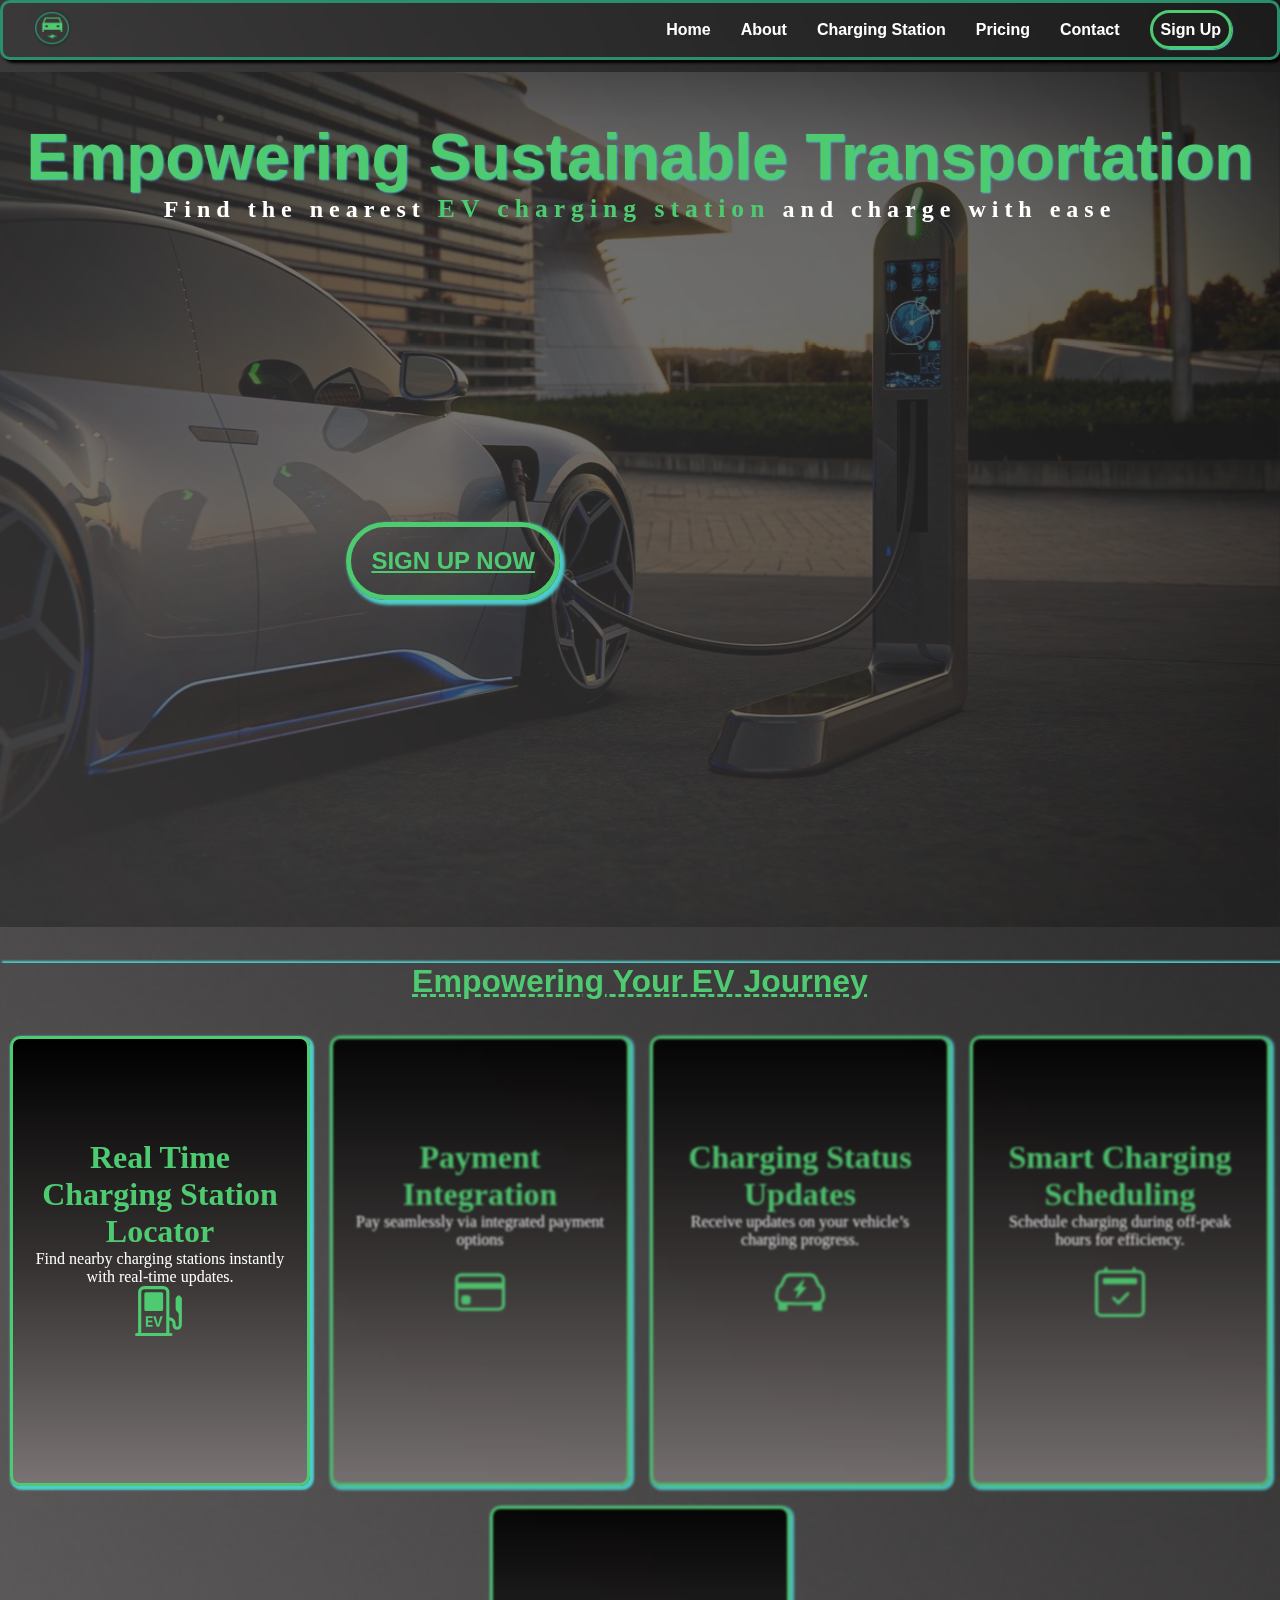
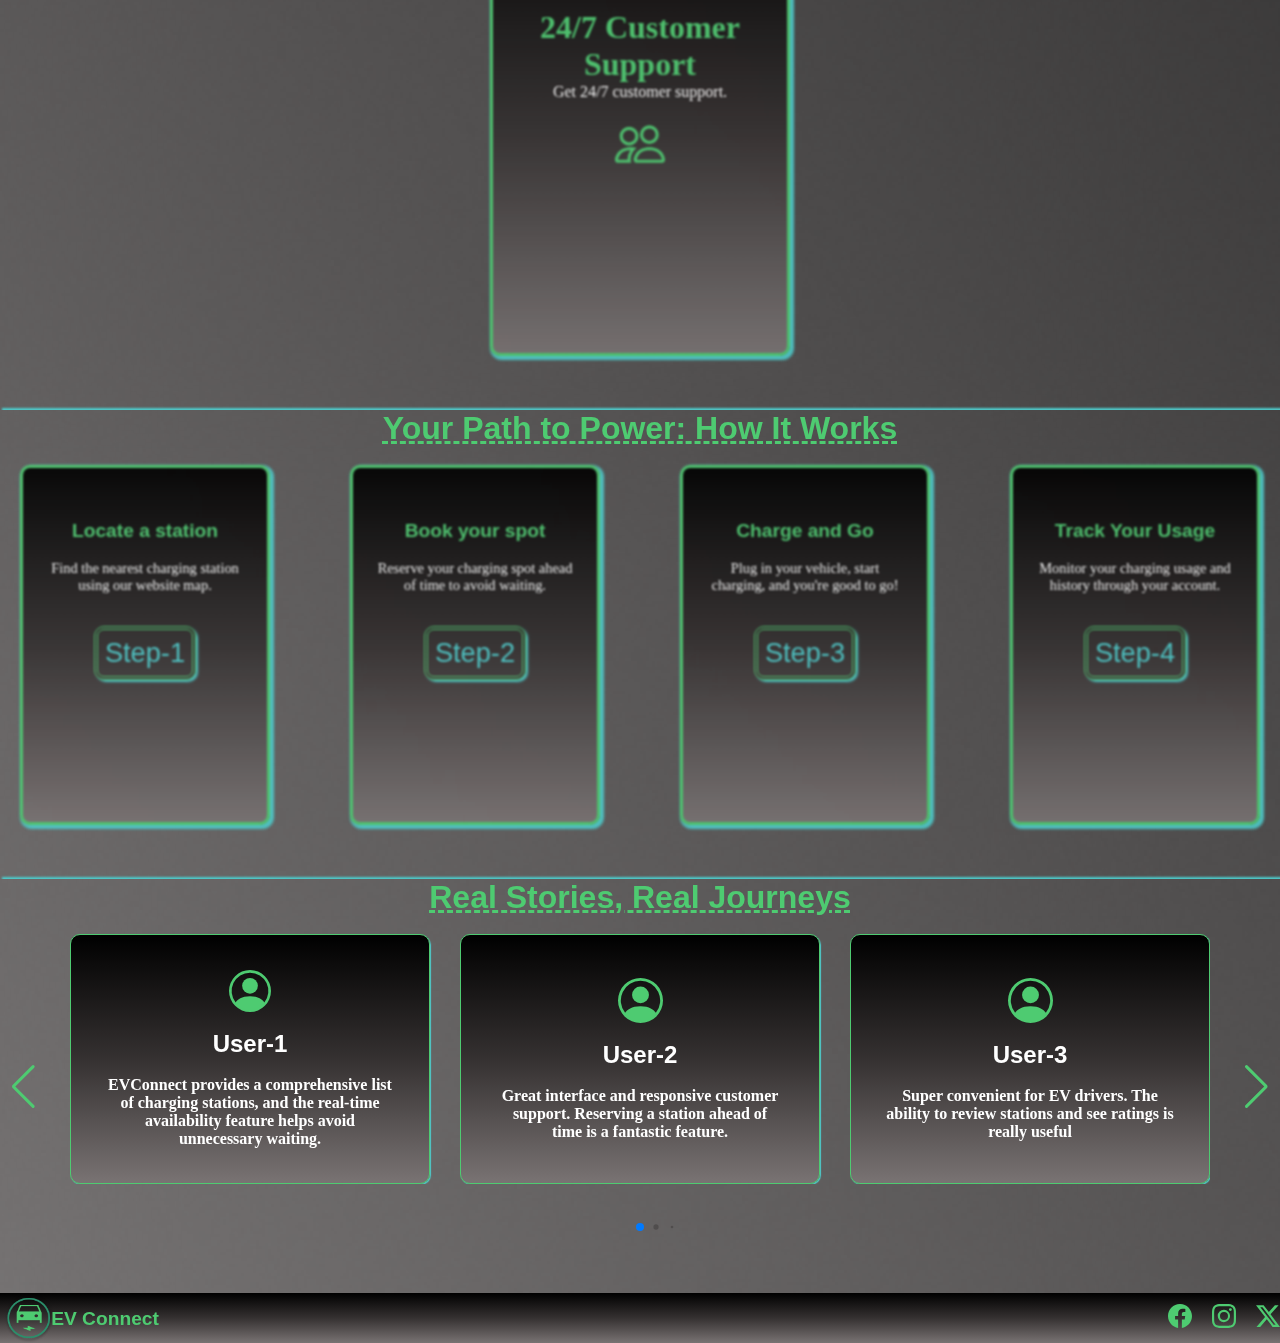
<file: index.html>
<!DOCTYPE html>
<html lang="en">
<head>
    <meta charset="UTF-8">
    <meta name="viewport" content="width=device-width, initial-scale=1.0">
    <title>EV Connect</title>

    <!-- Swiper CSS -->
    <link rel="stylesheet" href="https://cdn.jsdelivr.net/npm/swiper@11/swiper-bundle.min.css" />
    <link rel="stylesheet" href="./style.css">
</head>
<body>
    <section class="nav">
        <header>
            <a href="./index.html" class="logo"><img src="./images/ev-logo.png" alt="EV Connect logo" height="40" width="40"></a>

            <div class="hamburger-on"></div>
            <ul class="nav-links">
                <li><a href="./index.html">Home</a></li>
                <li><a href="./html/about.html">About</a></li>
                <li><a href="./html/charging.html">Charging Station</a></li>
                <li><a href="./html/pricing.html">Pricing</a></li>
                <li><a href="./html/contact.html">Contact</a></li>
                <li><a href="./html/signup.html" class="button">Sign Up</a></li>
            </ul>
        </header>
    </section>

    <section class="main">
       <div class="hero">
        <div class="content">
            <h1>Empowering Sustainable Transportation</h1>
            <p>Find the nearest <span>EV charging station</span> and charge with ease</p>
        </div>
        <div class="sign-up">
            <button><a href="./html/signup.html">SIGN UP NOW</a></button>
        </div>
       </div>
    </section>
    <br><br>

    <section class="feature reveal">
        <h1 class="title">Empowering Your EV Journey</h1><br><br>
        <div class="card-container">
            <div class="card card-1">
                <h1>Real Time Charging Station Locator</h1>
                <p>Find nearby charging stations instantly with real-time updates.</p>
                <svg xmlns="http://www.w3.org/2000/svg" width="50" height="50" fill="currentColor" class="bi bi-ev-station" viewBox="0 0 16 16">
                    <path d="M3.5 2a.5.5 0 0 0-.5.5v5a.5.5 0 0 0 .5.5h5a.5.5 0 0 0 .5-.5v-5a.5.5 0 0 0-.5-.5zm2.131 10.46H4.14v-.893h1.403v-.505H4.14v-.855h1.49v-.54H3.485V13h2.146zm1.316.54h.794l1.106-3.333h-.733l-.74 2.615h-.031l-.747-2.615h-.764z"/>
                    <path d="M3 0a2 2 0 0 0-2 2v13H.5a.5.5 0 0 0 0 1h11a.5.5 0 0 0 0-1H11v-4a1 1 0 0 1 1 1v.5a1.5 1.5 0 0 0 3 0V4a.5.5 0 0 0-.146-.354l-.5-.5a.5.5 0 0 0-.707 0l-.5.5A.5.5 0 0 0 13 4v3c0 .71.38 1.096.636 1.357l.007.008c.253.258.357.377.357.635v3.5a.5.5 0 1 1-1 0V12a2 2 0 0 0-2-2V2a2 2 0 0 0-2-2zm7 2v13H2V2a1 1 0 0 1 1-1h6a1 1 0 0 1 1 1"/>
                  </svg>
            </div>
            <div class="card card-2">
                <h1>Payment Integration</h1>
                <p>Pay seamlessly via integrated payment options</p><br>
                <svg xmlns="http://www.w3.org/2000/svg" width="50" height="50" fill="currentColor" class="bi bi-credit-card" viewBox="0 0 16 16">
                    <path d="M0 4a2 2 0 0 1 2-2h12a2 2 0 0 1 2 2v8a2 2 0 0 1-2 2H2a2 2 0 0 1-2-2zm2-1a1 1 0 0 0-1 1v1h14V4a1 1 0 0 0-1-1zm13 4H1v5a1 1 0 0 0 1 1h12a1 1 0 0 0 1-1z"/>
                    <path d="M2 10a1 1 0 0 1 1-1h1a1 1 0 0 1 1 1v1a1 1 0 0 1-1 1H3a1 1 0 0 1-1-1z"/>
                  </svg>
            </div>
            <div class="card card-3">
                <h1>Charging Status Updates</h1>
                <p>Receive updates on your vehicle’s charging progress.</p><br>
                <svg xmlns="http://www.w3.org/2000/svg" width="50" height="50" fill="currentColor" class="bi bi-ev-front" viewBox="0 0 16 16">
                    <path d="M9.354 4.243a.19.19 0 0 0-.085-.218.186.186 0 0 0-.23.034L6.051 7.246a.188.188 0 0 0 .136.316h1.241l-.673 2.195a.19.19 0 0 0 .085.218c.075.043.17.03.23-.034l2.88-3.187a.188.188 0 0 0-.137-.316H8.572z"/>
                    <path d="M4.819 2A2.5 2.5 0 0 0 2.52 3.515l-.792 1.848a.8.8 0 0 1-.38.404c-.5.25-.855.715-.965 1.262L.05 8.708a2.5 2.5 0 0 0-.049.49v.413c0 .814.39 1.543 1 1.997V13.5a.5.5 0 0 0 .5.5h2a.5.5 0 0 0 .5-.5v-1.338c1.292.048 2.745.088 4 .088s2.708-.04 4-.088V13.5a.5.5 0 0 0 .5.5h2a.5.5 0 0 0 .5-.5v-1.892c.61-.454 1-1.183 1-1.997v-.413q0-.248-.049-.49l-.335-1.68a1.8 1.8 0 0 0-.964-1.261.8.8 0 0 1-.381-.404l-.792-1.848A2.5 2.5 0 0 0 11.181 2H4.82ZM3.44 3.91A1.5 1.5 0 0 1 4.82 3h6.362a1.5 1.5 0 0 1 1.379.91l.792 1.847a1.8 1.8 0 0 0 .853.904c.222.112.381.32.43.564l.336 1.679q.03.146.029.294v.413a1.48 1.48 0 0 1-1.408 1.484c-1.555.07-3.786.155-5.592.155s-4.037-.084-5.592-.155A1.48 1.48 0 0 1 1 9.611v-.413q0-.148.03-.294l.335-1.68a.8.8 0 0 1 .43-.563c.383-.19.685-.511.853-.904z"/>
                  </svg>
            </div>
            <div class="card card-4">
                <h1>Smart Charging Scheduling</h1>
                <p>Schedule charging during off-peak hours for efficiency.</p><br>
                <svg xmlns="http://www.w3.org/2000/svg" width="50" height="50" fill="currentColor" class="bi bi-calendar2-check" viewBox="0 0 16 16">
                    <path d="M10.854 8.146a.5.5 0 0 1 0 .708l-3 3a.5.5 0 0 1-.708 0l-1.5-1.5a.5.5 0 0 1 .708-.708L7.5 10.793l2.646-2.647a.5.5 0 0 1 .708 0"/>
                    <path d="M3.5 0a.5.5 0 0 1 .5.5V1h8V.5a.5.5 0 0 1 1 0V1h1a2 2 0 0 1 2 2v11a2 2 0 0 1-2 2H2a2 2 0 0 1-2-2V3a2 2 0 0 1 2-2h1V.5a.5.5 0 0 1 .5-.5M2 2a1 1 0 0 0-1 1v11a1 1 0 0 0 1 1h12a1 1 0 0 0 1-1V3a1 1 0 0 0-1-1z"/>
                    <path d="M2.5 4a.5.5 0 0 1 .5-.5h10a.5.5 0 0 1 .5.5v1a.5.5 0 0 1-.5.5H3a.5.5 0 0 1-.5-.5z"/>
                  </svg>
            </div>
            
            <div class="card card-5">
                <h1>24/7 Customer Support</h1>
                <p>Get 24/7 customer support.</p><br>
                <svg xmlns="http://www.w3.org/2000/svg" width="50" height="50" fill="currentColor" class="bi bi-people" viewBox="0 0 16 16">
                    <path d="M15 14s1 0 1-1-1-4-5-4-5 3-5 4 1 1 1 1zm-7.978-1L7 12.996c.001-.264.167-1.03.76-1.72C8.312 10.629 9.282 10 11 10c1.717 0 2.687.63 3.24 1.276.593.69.758 1.457.76 1.72l-.008.002-.014.002zM11 7a2 2 0 1 0 0-4 2 2 0 0 0 0 4m3-2a3 3 0 1 1-6 0 3 3 0 0 1 6 0M6.936 9.28a6 6 0 0 0-1.23-.247A7 7 0 0 0 5 9c-4 0-5 3-5 4q0 1 1 1h4.216A2.24 2.24 0 0 1 5 13c0-1.01.377-2.042 1.09-2.904.243-.294.526-.569.846-.816M4.92 10A5.5 5.5 0 0 0 4 13H1c0-.26.164-1.03.76-1.724.545-.636 1.492-1.256 3.16-1.275ZM1.5 5.5a3 3 0 1 1 6 0 3 3 0 0 1-6 0m3-2a2 2 0 1 0 0 4 2 2 0 0 0 0-4"/>
                  </svg>
            </div>
        </div>
    </section>
    <br><br><br>

    <section class="work reveal">
        <h1 class="title">Your Path to Power: How It Works</h1><br>
        <div class="steps">
            <div class="step card">
                <h2>Locate a station</h2><br>
                <p>Find the nearest charging station using our website map.</p>
                <button class="next">Step-1</button>
            </div>
            <div class="step card">
                <h2>Book your spot</h2><br>
                <p>Reserve your charging spot ahead of time to avoid waiting.</p>
                <button class="next">Step-2</button>
            </div>
            <div class="step card">
                <h2>Charge and Go</h2><br>
                <p>Plug in your vehicle, start charging, and you're good to go!</p>
                <button class="next">Step-3</button>
            </div>
            <div class="step card">
                <h2>Track Your Usage</h2><br>
                <p>Monitor your charging usage and history through your account.</p>
                <button class="next">Step-4</button>
            </div>
        </div>
    </section>
    <br><br><br>

    <section class="review reveal">
        <h1 class="title">Real Stories, Real Journeys</h1><br>
        <div class="container swiper">
            <div class="slider-wrapper">
                <div class="card-list swiper-wrapper">
                    <div class="card-item swiper-slide">
                        <svg xmlns="http://www.w3.org/2000/svg" width="80" height="80" fill="currentColor" class="bi bi-person-circle" viewBox="0 0 16 16">
                            <path d="M11 6a3 3 0 1 1-6 0 3 3 0 0 1 6 0"/>
                            <path fill-rule="evenodd" d="M0 8a8 8 0 1 1 16 0A8 8 0 0 1 0 8m8-7a7 7 0 0 0-5.468 11.37C3.242 11.226 4.805 10 8 10s4.757 1.225 5.468 2.37A7 7 0 0 0 8 1"/>
                          </svg><br>
                        <h2 class="user-name">User-1</h2><br>
                        <p class="rating">EVConnect provides a comprehensive list of charging stations, and the real-time availability feature helps avoid unnecessary waiting.</p>
                    </div>

                    <div class="card-item swiper-slide">
                        <svg xmlns="http://www.w3.org/2000/svg" width="45" height="45" fill="currentColor" class="bi bi-person-circle" viewBox="0 0 16 16">
                            <path d="M11 6a3 3 0 1 1-6 0 3 3 0 0 1 6 0"/>
                            <path fill-rule="evenodd" d="M0 8a8 8 0 1 1 16 0A8 8 0 0 1 0 8m8-7a7 7 0 0 0-5.468 11.37C3.242 11.226 4.805 10 8 10s4.757 1.225 5.468 2.37A7 7 0 0 0 8 1"/>
                          </svg><br>
                        <h2 class="user-name">User-2</h2><br>
                        <p class="rating">Great interface and responsive customer support. Reserving a station ahead of time is a fantastic feature.</p>
                    </div>

                    <div class="card-item swiper-slide">
                        <svg xmlns="http://www.w3.org/2000/svg" width="45" height="45" fill="currentColor" class="bi bi-person-circle" viewBox="0 0 16 16">
                            <path d="M11 6a3 3 0 1 1-6 0 3 3 0 0 1 6 0"/>
                            <path fill-rule="evenodd" d="M0 8a8 8 0 1 1 16 0A8 8 0 0 1 0 8m8-7a7 7 0 0 0-5.468 11.37C3.242 11.226 4.805 10 8 10s4.757 1.225 5.468 2.37A7 7 0 0 0 8 1"/>
                          </svg><br>
                        <h2 class="user-name">User-3</h2><br>
                        <p class="rating">Super convenient for EV drivers. The ability to review stations and see ratings is really useful</p>
                    </div>

                    <div class="card-item swiper-slide">
                        <svg xmlns="http://www.w3.org/2000/svg" width="45" height="45" fill="currentColor" class="bi bi-person-circle" viewBox="0 0 16 16">
                            <path d="M11 6a3 3 0 1 1-6 0 3 3 0 0 1 6 0"/>
                            <path fill-rule="evenodd" d="M0 8a8 8 0 1 1 16 0A8 8 0 0 1 0 8m8-7a7 7 0 0 0-5.468 11.37C3.242 11.226 4.805 10 8 10s4.757 1.225 5.468 2.37A7 7 0 0 0 8 1"/>
                          </svg><br>
                        <h2 class="user-name">User-4</h2><br>
                        <p class="rating">Simple and intuitive! I can easily start and stop charging, but more rural stations would be helpful.</p>
                    </div>

                    <div class="card-item swiper-slide">
                        <svg xmlns="http://www.w3.org/2000/svg" width="45" height="45" fill="currentColor" class="bi bi-person-circle" viewBox="0 0 16 16">
                            <path d="M11 6a3 3 0 1 1-6 0 3 3 0 0 1 6 0"/>
                            <path fill-rule="evenodd" d="M0 8a8 8 0 1 1 16 0A8 8 0 0 1 0 8m8-7a7 7 0 0 0-5.468 11.37C3.242 11.226 4.805 10 8 10s4.757 1.225 5.468 2.37A7 7 0 0 0 8 1"/>
                          </svg><br>
                        <h2 class="user-name">User-5</h2><br>
                        <p class="rating">Customer support is prompt and helpful, resolving issues quickly</p>
                    </div>

                    <div class="card-item swiper-slide">
                        <svg xmlns="http://www.w3.org/2000/svg" width="45" height="45" fill="currentColor" class="bi bi-person-circle" viewBox="0 0 16 16">
                            <path d="M11 6a3 3 0 1 1-6 0 3 3 0 0 1 6 0"/>
                            <path fill-rule="evenodd" d="M0 8a8 8 0 1 1 16 0A8 8 0 0 1 0 8m8-7a7 7 0 0 0-5.468 11.37C3.242 11.226 4.805 10 8 10s4.757 1.225 5.468 2.37A7 7 0 0 0 8 1"/>
                          </svg><br>
                        <h2 class="user-name">User-6</h2><br>
                        <p class="rating">Accurate station info and transparent pricing. It’s reliable, though I’d love to see more payment options.</p>
                    </div>
                </div>

                <div class="swiper-pagination"></div>
                <div class="swiper-button-prev"></div>
                <div class="swiper-button-next"></div>
            </div>
        </div>
    </section><br><br><br>

    <section class="footer">
        <footer>
            <img src="./images/ev-logo.png" alt="EV Connect" height="50" width="50">
            <h3>EV Connect</h3>
            <div class="social">
                <a href="https://www.facebook.com/"><svg xmlns="http://www.w3.org/2000/svg" width="24" height="24" fill="currentColor" class="bi bi-facebook" viewBox="0 0 16 16">
                    <path d="M16 8.049c0-4.446-3.582-8.05-8-8.05C3.58 0-.002 3.603-.002 8.05c0 4.017 2.926 7.347 6.75 7.951v-5.625h-2.03V8.05H6.75V6.275c0-2.017 1.195-3.131 3.022-3.131.876 0 1.791.157 1.791.157v1.98h-1.009c-.993 0-1.303.621-1.303 1.258v1.51h2.218l-.354 2.326H9.25V16c3.824-.604 6.75-3.934 6.75-7.951"/>
                  </svg></a>
                  <a href="https://www.instagram.com/accounts/login/?hl=en" class="insta"><svg xmlns="http://www.w3.org/2000/svg" width="24" height="24" fill="currentColor" class="bi bi-instagram" viewBox="0 0 16 16">
                    <path d="M8 0C5.829 0 5.556.01 4.703.048 3.85.088 3.269.222 2.76.42a3.9 3.9 0 0 0-1.417.923A3.9 3.9 0 0 0 .42 2.76C.222 3.268.087 3.85.048 4.7.01 5.555 0 5.827 0 8.001c0 2.172.01 2.444.048 3.297.04.852.174 1.433.372 1.942.205.526.478.972.923 1.417.444.445.89.719 1.416.923.51.198 1.09.333 1.942.372C5.555 15.99 5.827 16 8 16s2.444-.01 3.298-.048c.851-.04 1.434-.174 1.943-.372a3.9 3.9 0 0 0 1.416-.923c.445-.445.718-.891.923-1.417.197-.509.332-1.09.372-1.942C15.99 10.445 16 10.173 16 8s-.01-2.445-.048-3.299c-.04-.851-.175-1.433-.372-1.941a3.9 3.9 0 0 0-.923-1.417A3.9 3.9 0 0 0 13.24.42c-.51-.198-1.092-.333-1.943-.372C10.443.01 10.172 0 7.998 0zm-.717 1.442h.718c2.136 0 2.389.007 3.232.046.78.035 1.204.166 1.486.275.373.145.64.319.92.599s.453.546.598.92c.11.281.24.705.275 1.485.039.843.047 1.096.047 3.231s-.008 2.389-.047 3.232c-.035.78-.166 1.203-.275 1.485a2.5 2.5 0 0 1-.599.919c-.28.28-.546.453-.92.598-.28.11-.704.24-1.485.276-.843.038-1.096.047-3.232.047s-2.39-.009-3.233-.047c-.78-.036-1.203-.166-1.485-.276a2.5 2.5 0 0 1-.92-.598 2.5 2.5 0 0 1-.6-.92c-.109-.281-.24-.705-.275-1.485-.038-.843-.046-1.096-.046-3.233s.008-2.388.046-3.231c.036-.78.166-1.204.276-1.486.145-.373.319-.64.599-.92s.546-.453.92-.598c.282-.11.705-.24 1.485-.276.738-.034 1.024-.044 2.515-.045zm4.988 1.328a.96.96 0 1 0 0 1.92.96.96 0 0 0 0-1.92m-4.27 1.122a4.109 4.109 0 1 0 0 8.217 4.109 4.109 0 0 0 0-8.217m0 1.441a2.667 2.667 0 1 1 0 5.334 2.667 2.667 0 0 1 0-5.334"/>
                  </svg></a>
                  <a href="https://x.com/" class="x"><svg xmlns="http://www.w3.org/2000/svg" width="24" height="24" fill="currentColor" class="bi bi-twitter-x" viewBox="0 0 16 16">
                    <path d="M12.6.75h2.454l-5.36 6.142L16 15.25h-4.937l-3.867-5.07-4.425 5.07H.316l5.733-6.57L0 .75h5.063l3.495 4.633L12.601.75Zm-.86 13.028h1.36L4.323 2.145H2.865z"/>
                  </svg></a>
            </div>
        </footer>
    </section>
    
    <!-- Swiper JS -->
    <script src="https://cdn.jsdelivr.net/npm/swiper@11/swiper-bundle.min.js"></script>
    <script src="./index.js" charset="utf-8"></script>

</body>
</html>
</file>
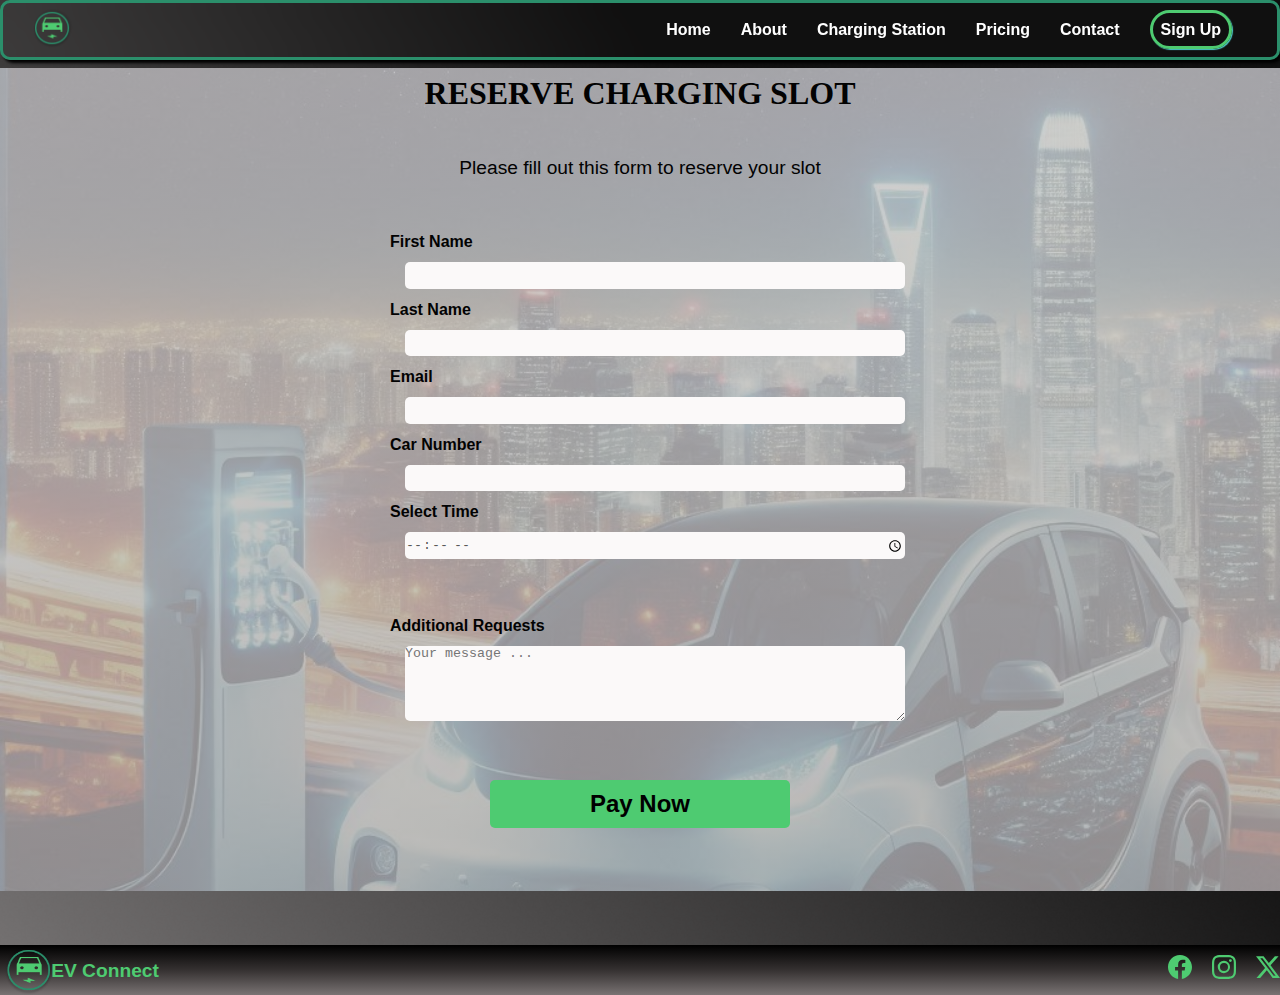
<file: html/booking.html>
<!DOCTYPE html>
<html lang="en">
<head>
    <meta charset="UTF-8">
    <meta name="viewport" content="width=device-width, initial-scale=1.0">
    <title>Reserve Charging Slot</title>
    <link rel="stylesheet" href="../css/booking.css">
</head>
<body>
    <section class="nav">
        <header>
            <a href="../index.html" class="logo"><img src="../images/ev-logo.png" alt="EV Connect logo" height="40" width="40"></a>

            <div class="hamburger-on"></div>
            <ul class="nav-links">
                <li><a href="../index.html">Home</a></li>
                <li><a href="./about.html">About</a></li>
                <li><a href="./charging.html">Charging Station</a></li>
                <li><a href="./pricing.html">Pricing</a></li>
                <li><a href="../html/contact.html">Contact</a></li>
                <li><a href="./signup.html" class="button">Sign Up</a></li>
            </ul>
        </header>
    </section>

    <br><br>

    <section class="booking">
        <div class="booking-container">
            <h1>Reserve Charging Slot</h1>
            <p>Please fill out this form to reserve your slot</p>
            <form action="./payment.html">
              
              <fieldset>
                <label>First Name 
                  <input type="text" name="firstname" required /></label>
                <label>Last Name 
                <input type="text" name="lastname" required />
                </label>
                <label>Email
                <input type="email" name="email" required />
                </label>
                <label>Car Number 
                <input type="text" name="car" required />
                </label>
                
                <label>Select Time
                <input type="time" name="time" required />
                </label>
                
                 </fieldset>
              <fieldset>
               
                <label>Additional Requests
                <textarea name="additional" rows="5" cols="30" placeholder="Your message ..."></textarea>
                </label>
              </fieldset>
              <input type="submit" value="Pay Now" />
            </form>

            
        </div>
    </section>

    <br><br><br>

    <section class="footer">
        <footer>
            <img src="../images/ev-logo.png" alt="EV Connect" height="50" width="50">
            <h3>EV Connect</h3>
            <div class="social">
                <a href="https://www.facebook.com/"><svg xmlns="http://www.w3.org/2000/svg" width="24" height="24" fill="currentColor" class="bi bi-facebook" viewBox="0 0 16 16">
                    <path d="M16 8.049c0-4.446-3.582-8.05-8-8.05C3.58 0-.002 3.603-.002 8.05c0 4.017 2.926 7.347 6.75 7.951v-5.625h-2.03V8.05H6.75V6.275c0-2.017 1.195-3.131 3.022-3.131.876 0 1.791.157 1.791.157v1.98h-1.009c-.993 0-1.303.621-1.303 1.258v1.51h2.218l-.354 2.326H9.25V16c3.824-.604 6.75-3.934 6.75-7.951"/>
                  </svg></a>
                  <a href="https://www.instagram.com/accounts/login/?hl=en" class="insta"><svg xmlns="http://www.w3.org/2000/svg" width="24" height="24" fill="currentColor" class="bi bi-instagram" viewBox="0 0 16 16">
                    <path d="M8 0C5.829 0 5.556.01 4.703.048 3.85.088 3.269.222 2.76.42a3.9 3.9 0 0 0-1.417.923A3.9 3.9 0 0 0 .42 2.76C.222 3.268.087 3.85.048 4.7.01 5.555 0 5.827 0 8.001c0 2.172.01 2.444.048 3.297.04.852.174 1.433.372 1.942.205.526.478.972.923 1.417.444.445.89.719 1.416.923.51.198 1.09.333 1.942.372C5.555 15.99 5.827 16 8 16s2.444-.01 3.298-.048c.851-.04 1.434-.174 1.943-.372a3.9 3.9 0 0 0 1.416-.923c.445-.445.718-.891.923-1.417.197-.509.332-1.09.372-1.942C15.99 10.445 16 10.173 16 8s-.01-2.445-.048-3.299c-.04-.851-.175-1.433-.372-1.941a3.9 3.9 0 0 0-.923-1.417A3.9 3.9 0 0 0 13.24.42c-.51-.198-1.092-.333-1.943-.372C10.443.01 10.172 0 7.998 0zm-.717 1.442h.718c2.136 0 2.389.007 3.232.046.78.035 1.204.166 1.486.275.373.145.64.319.92.599s.453.546.598.92c.11.281.24.705.275 1.485.039.843.047 1.096.047 3.231s-.008 2.389-.047 3.232c-.035.78-.166 1.203-.275 1.485a2.5 2.5 0 0 1-.599.919c-.28.28-.546.453-.92.598-.28.11-.704.24-1.485.276-.843.038-1.096.047-3.232.047s-2.39-.009-3.233-.047c-.78-.036-1.203-.166-1.485-.276a2.5 2.5 0 0 1-.92-.598 2.5 2.5 0 0 1-.6-.92c-.109-.281-.24-.705-.275-1.485-.038-.843-.046-1.096-.046-3.233s.008-2.388.046-3.231c.036-.78.166-1.204.276-1.486.145-.373.319-.64.599-.92s.546-.453.92-.598c.282-.11.705-.24 1.485-.276.738-.034 1.024-.044 2.515-.045zm4.988 1.328a.96.96 0 1 0 0 1.92.96.96 0 0 0 0-1.92m-4.27 1.122a4.109 4.109 0 1 0 0 8.217 4.109 4.109 0 0 0 0-8.217m0 1.441a2.667 2.667 0 1 1 0 5.334 2.667 2.667 0 0 1 0-5.334"/>
                  </svg></a>
                  <a href="https://x.com/" class="x"><svg xmlns="http://www.w3.org/2000/svg" width="24" height="24" fill="currentColor" class="bi bi-twitter-x" viewBox="0 0 16 16">
                    <path d="M12.6.75h2.454l-5.36 6.142L16 15.25h-4.937l-3.867-5.07-4.425 5.07H.316l5.733-6.57L0 .75h5.063l3.495 4.633L12.601.75Zm-.86 13.028h1.36L4.323 2.145H2.865z"/>
                  </svg></a>
            </div>
        </footer>
    </section>
    <script src="../js/booking.js" charset="utf-8"></script>
</body>
</html>
</file>
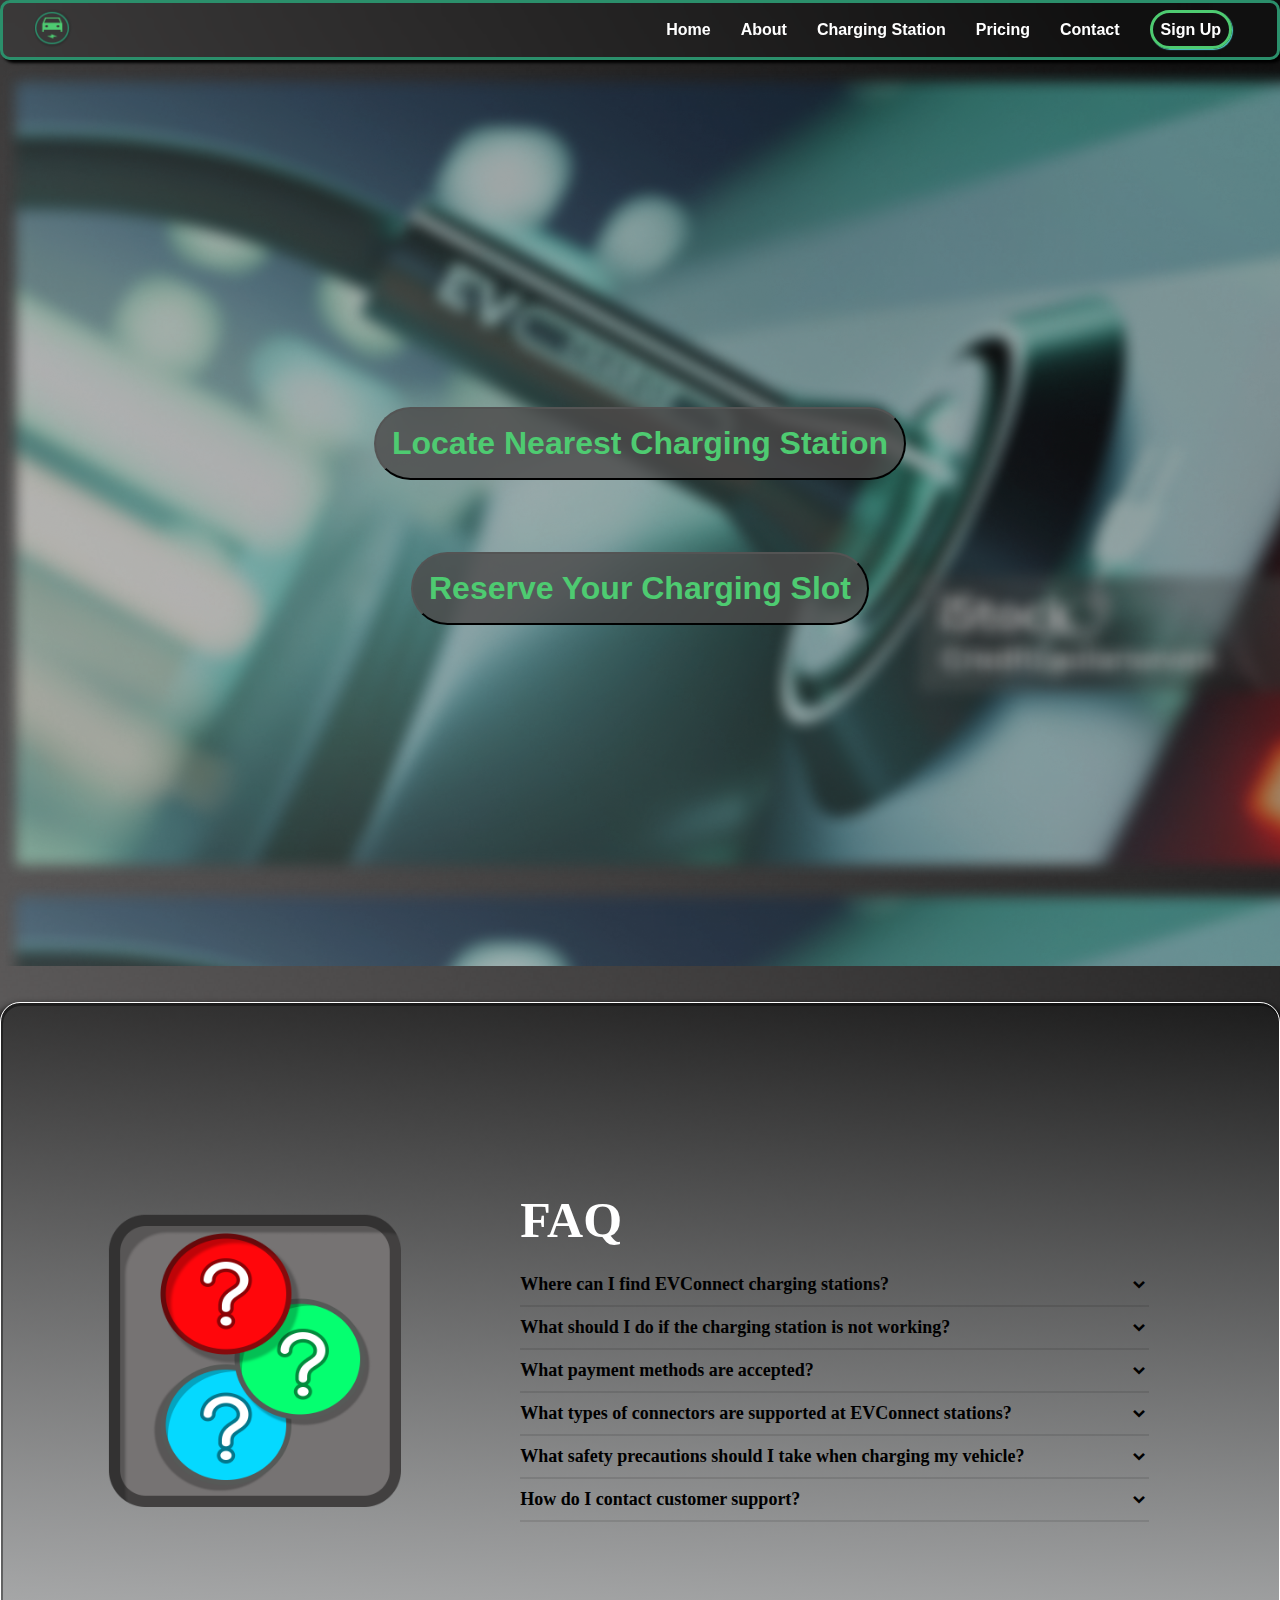
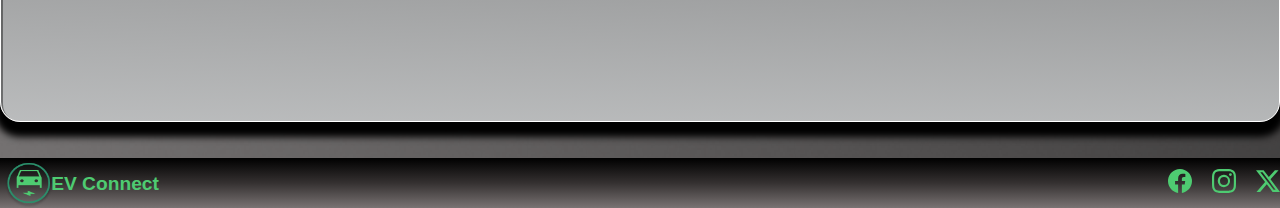
<file: html/charging.html>
<!DOCTYPE html>
<html lang="en">
<head>
    <meta charset="UTF-8">
    <meta name="viewport" content="width=device-width, initial-scale=1.0">
    <title>Charging Station</title>
    <link rel="stylesheet" href="../css/charging.css">
    <!--Boxicon's CDN Link-->
    <link href='https://unpkg.com/boxicons@2.1.4/css/boxicons.min.css' rel='stylesheet'>
</head>
<body>
    <section class="nav">
        <header>
            <a href="../index.html" class="logo"><img src="../images/ev-logo.png" alt="EV Connect logo" height="40" width="40"></a>

            <div class="hamburger-on"></div>
            <ul class="nav-links">
                <li><a href="../index.html">Home</a></li>
                <li><a href="./about.html">About</a></li>
                <li><a href="./charging.html">Charging Station</a></li>
                <li><a href="./pricing.html">Pricing</a></li>
                <li><a href="../html/contact.html">Contact</a></li>
                <li><a href="./signup.html" class="button">Sign Up</a></li>
            </ul>
        </header>
    </section><br>

    <section class="charging">
        <div class="charge">
            <a href="./map.html"><button class="charge-st">Locate Nearest Charging Station</button></a><br><br><br><br>
            <a href="../html/booking.html"><button class="charge-st">Reserve Your Charging Slot</button></a>
        </div>
    </section>
    <br><br>

    <section class="faq">
        <div class="accordion">
            <div class="image-box">
                <img src="../images/faq.png" alt="faqs" height="300" width="300">
            </div>
            <div class="accordion-text">
                <div class="title">FAQ</div>
            
            <ul class="faq-text">
                <li>
                    <div class="question-arrow">
                        <span class="question">Where can I find EVConnect charging stations?</span>
                        <i class="bx bxs-chevron-down arrow"></i>
                    </div>
                    <p>Our charging stations are located throughout the region. You can use our station locator feature on the website or app to find the nearest one.</p>
                    <span class="line"></span>
                </li>
                <li>
                    <div class="question-arrow">
                        <span class="question">What should I do if the charging station is not working?</span>
                        <i class="bx bxs-chevron-down arrow"></i>
                    </div>
                    <p>If you encounter an issue, please contact our support team immediately through the app or call our customer service number provided on the station.</p>
                    <span class="line"></span>
                </li>
                <li>
                    <div class="question-arrow">
                        <span class="question">What payment methods are accepted?</span>
                        <i class="bx bxs-chevron-down arrow"></i>
                    </div>
                    <p>We accept all major credit and debit cards, as well as payments via our EVConnect app. In certain locations, you can also pay using digital wallets like Google Pay or Apple Pay.</p>
                    <span class="line"></span>
                </li>
                <li>
                    <div class="question-arrow">
                        <span class="question">What types of connectors are supported at EVConnect stations?</span>
                        <i class="bx bxs-chevron-down arrow"></i>
                    </div>
                    <p>Our stations support common charging connectors like CCS (Combined Charging System), CHAdeMO, and Tesla (with adapters).</p>
                    <span class="line"></span>
                </li>
                <li>
                    <div class="question-arrow">
                        <span class="question">What safety precautions should I take when charging my vehicle?</span>
                        <i class="bx bxs-chevron-down arrow"></i>
                    </div>
                    <p>Ensure the connector is properly plugged in, and avoid leaving your vehicle unattended for long periods. Follow the on-screen instructions at the charging station for safe usage.</p>
                    <span class="line"></span>
                </li>
                <li>
                    <div class="question-arrow">
                        <span class="question">How do I contact customer support?</span>
                        <i class="bx bxs-chevron-down arrow"></i>
                    </div>
                    <p>You can reach out to our support team through our website, or by calling the customer service number displayed at each station.</p>
                    <span class="line"></span>
                </li>
                <li>
                    <div class="question-arrow">
                        <span class="question">Can I cancel a reservation?</span>
                        <i class="bx bxs-chevron-down arrow"></i>
                    </div>
                    <p>Yes, you can cancel a reservation up to 30 minutes before your scheduled charging time without any fees. Cancellations made after that may incur a small fee.</p>
                    <span class="line"></span>
                </li>
                <li>
                    <div class="question-arrow">
                        <span class="question">How does EVConnect contribute to sustainability?</span>
                        <i class="bx bxs-chevron-down arrow"></i>
                    </div>
                    <p>EVConnect helps reduce carbon emissions by making it easier for people to switch to electric vehicles. We aim to support the transition to greener transportation by offering accessible and convenient charging solutions.</p>
                    <span class="line"></span>
                </li>
            </ul>
        </div>
        </div>
    </section>

    <br><br>

    <section class="footer">
        <footer>
            <img src="../images/ev-logo.png" alt="EV Connect" height="50" width="50">
            <h3>EV Connect</h3>
            <div class="social">
                <a href="https://www.facebook.com/"><svg xmlns="http://www.w3.org/2000/svg" width="24" height="24" fill="currentColor" class="bi bi-facebook" viewBox="0 0 16 16">
                    <path d="M16 8.049c0-4.446-3.582-8.05-8-8.05C3.58 0-.002 3.603-.002 8.05c0 4.017 2.926 7.347 6.75 7.951v-5.625h-2.03V8.05H6.75V6.275c0-2.017 1.195-3.131 3.022-3.131.876 0 1.791.157 1.791.157v1.98h-1.009c-.993 0-1.303.621-1.303 1.258v1.51h2.218l-.354 2.326H9.25V16c3.824-.604 6.75-3.934 6.75-7.951"/>
                  </svg></a>
                  <a href="https://www.instagram.com/accounts/login/?hl=en" class="insta"><svg xmlns="http://www.w3.org/2000/svg" width="24" height="24" fill="currentColor" class="bi bi-instagram" viewBox="0 0 16 16">
                    <path d="M8 0C5.829 0 5.556.01 4.703.048 3.85.088 3.269.222 2.76.42a3.9 3.9 0 0 0-1.417.923A3.9 3.9 0 0 0 .42 2.76C.222 3.268.087 3.85.048 4.7.01 5.555 0 5.827 0 8.001c0 2.172.01 2.444.048 3.297.04.852.174 1.433.372 1.942.205.526.478.972.923 1.417.444.445.89.719 1.416.923.51.198 1.09.333 1.942.372C5.555 15.99 5.827 16 8 16s2.444-.01 3.298-.048c.851-.04 1.434-.174 1.943-.372a3.9 3.9 0 0 0 1.416-.923c.445-.445.718-.891.923-1.417.197-.509.332-1.09.372-1.942C15.99 10.445 16 10.173 16 8s-.01-2.445-.048-3.299c-.04-.851-.175-1.433-.372-1.941a3.9 3.9 0 0 0-.923-1.417A3.9 3.9 0 0 0 13.24.42c-.51-.198-1.092-.333-1.943-.372C10.443.01 10.172 0 7.998 0zm-.717 1.442h.718c2.136 0 2.389.007 3.232.046.78.035 1.204.166 1.486.275.373.145.64.319.92.599s.453.546.598.92c.11.281.24.705.275 1.485.039.843.047 1.096.047 3.231s-.008 2.389-.047 3.232c-.035.78-.166 1.203-.275 1.485a2.5 2.5 0 0 1-.599.919c-.28.28-.546.453-.92.598-.28.11-.704.24-1.485.276-.843.038-1.096.047-3.232.047s-2.39-.009-3.233-.047c-.78-.036-1.203-.166-1.485-.276a2.5 2.5 0 0 1-.92-.598 2.5 2.5 0 0 1-.6-.92c-.109-.281-.24-.705-.275-1.485-.038-.843-.046-1.096-.046-3.233s.008-2.388.046-3.231c.036-.78.166-1.204.276-1.486.145-.373.319-.64.599-.92s.546-.453.92-.598c.282-.11.705-.24 1.485-.276.738-.034 1.024-.044 2.515-.045zm4.988 1.328a.96.96 0 1 0 0 1.92.96.96 0 0 0 0-1.92m-4.27 1.122a4.109 4.109 0 1 0 0 8.217 4.109 4.109 0 0 0 0-8.217m0 1.441a2.667 2.667 0 1 1 0 5.334 2.667 2.667 0 0 1 0-5.334"/>
                  </svg></a>
                  <a href="https://x.com/" class="x"><svg xmlns="http://www.w3.org/2000/svg" width="24" height="24" fill="currentColor" class="bi bi-twitter-x" viewBox="0 0 16 16">
                    <path d="M12.6.75h2.454l-5.36 6.142L16 15.25h-4.937l-3.867-5.07-4.425 5.07H.316l5.733-6.57L0 .75h5.063l3.495 4.633L12.601.75Zm-.86 13.028h1.36L4.323 2.145H2.865z"/>
                  </svg></a>
            </div>
        </footer>
    </section>


    <script src="../js/charge.js" charset="utf-8"></script>
    
</body>
</html>
</file>
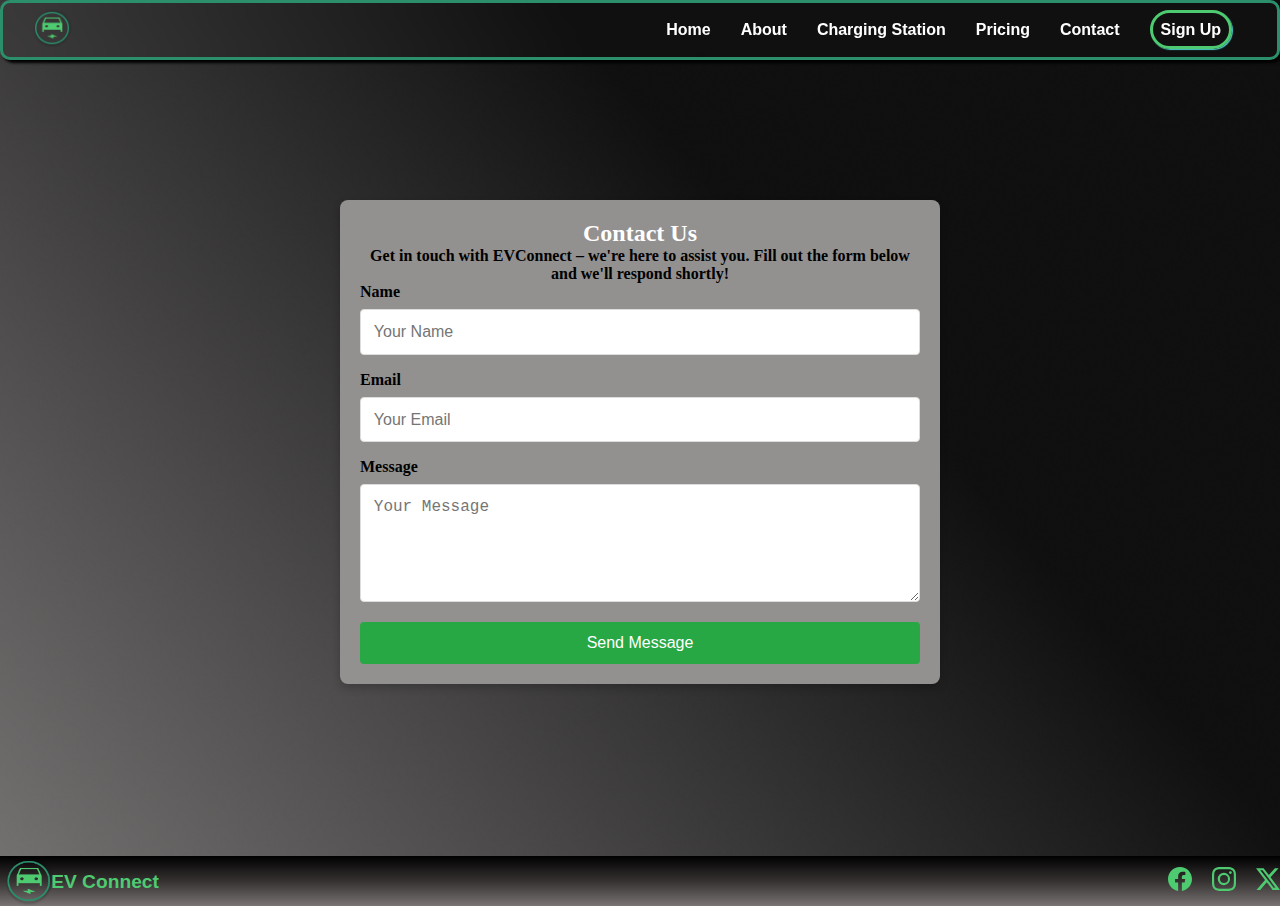
<file: html/contact.html>
<!DOCTYPE html>
<html lang="en">
<head>
    <meta charset="UTF-8">
    <meta name="viewport" content="width=device-width, initial-scale=1.0">
    <title>Contact Us</title>
    <link rel="stylesheet" href="../css/contact.css">
</head>
<body>
    <section class="nav">
        <header>
            <a href="../index.html" class="logo"><img src="../images/ev-logo.png" alt="EV Connect logo" height="40" width="40"></a>

            <div class="hamburger-on"></div>
            <ul class="nav-links">
                <li><a href="../index.html">Home</a></li>
                <li><a href="./about.html">About</a></li>
                <li><a href="./charging.html">Charging Station</a></li>
                <li><a href="./pricing.html">Pricing</a></li>
                <li><a href="../html/contact.html">Contact</a></li>
                <li><a href="./signup.html" class="button">Sign Up</a></li>
            </ul>
        </header>
    </section><br>
    
    <section class="contact">
        <div class="contact-form">
         <h2>Contact Us</h2>
         <p>Get in touch with EVConnect – we're here to assist you. Fill out the form below and we'll respond shortly!</p>
         <form id="contactForm">
             <div class="form-group">
                 <label for="name">Name</label>
                 <input type="text" id="name" name="name" placeholder="Your Name" required>
                 <span class="error-message" id="nameError"></span>
             </div>
             <div class="form-group">
                 <label for="email">Email</label>
                 <input type="email" id="email" name="email" placeholder="Your Email" required>
                 <span class="error-message" id="emailError"></span>
             </div>
             <div class="form-group">
                 <label for="message">Message</label>
                 <textarea id="message" 
                           name="message" 
                           placeholder="Your Message" 
                           rows="5" required></textarea>
                 <span class="error-message" 
                       id="messageError"></span>
             </div>
             <button type="submit" 
             class="submit-button">
       Send Message
     </button>
         </form>
        </div>
     </section>

    <br><br><br>

    <section class="footer">
        <footer>
            <img src="../images/ev-logo.png" alt="EV Connect" height="50" width="50">
            <h3>EV Connect</h3>
            <div class="social">
                <a href="https://www.facebook.com/"><svg xmlns="http://www.w3.org/2000/svg" width="24" height="24" fill="currentColor" class="bi bi-facebook" viewBox="0 0 16 16">
                    <path d="M16 8.049c0-4.446-3.582-8.05-8-8.05C3.58 0-.002 3.603-.002 8.05c0 4.017 2.926 7.347 6.75 7.951v-5.625h-2.03V8.05H6.75V6.275c0-2.017 1.195-3.131 3.022-3.131.876 0 1.791.157 1.791.157v1.98h-1.009c-.993 0-1.303.621-1.303 1.258v1.51h2.218l-.354 2.326H9.25V16c3.824-.604 6.75-3.934 6.75-7.951"/>
                  </svg></a>
                  <a href="https://www.instagram.com/accounts/login/?hl=en" class="insta"><svg xmlns="http://www.w3.org/2000/svg" width="24" height="24" fill="currentColor" class="bi bi-instagram" viewBox="0 0 16 16">
                    <path d="M8 0C5.829 0 5.556.01 4.703.048 3.85.088 3.269.222 2.76.42a3.9 3.9 0 0 0-1.417.923A3.9 3.9 0 0 0 .42 2.76C.222 3.268.087 3.85.048 4.7.01 5.555 0 5.827 0 8.001c0 2.172.01 2.444.048 3.297.04.852.174 1.433.372 1.942.205.526.478.972.923 1.417.444.445.89.719 1.416.923.51.198 1.09.333 1.942.372C5.555 15.99 5.827 16 8 16s2.444-.01 3.298-.048c.851-.04 1.434-.174 1.943-.372a3.9 3.9 0 0 0 1.416-.923c.445-.445.718-.891.923-1.417.197-.509.332-1.09.372-1.942C15.99 10.445 16 10.173 16 8s-.01-2.445-.048-3.299c-.04-.851-.175-1.433-.372-1.941a3.9 3.9 0 0 0-.923-1.417A3.9 3.9 0 0 0 13.24.42c-.51-.198-1.092-.333-1.943-.372C10.443.01 10.172 0 7.998 0zm-.717 1.442h.718c2.136 0 2.389.007 3.232.046.78.035 1.204.166 1.486.275.373.145.64.319.92.599s.453.546.598.92c.11.281.24.705.275 1.485.039.843.047 1.096.047 3.231s-.008 2.389-.047 3.232c-.035.78-.166 1.203-.275 1.485a2.5 2.5 0 0 1-.599.919c-.28.28-.546.453-.92.598-.28.11-.704.24-1.485.276-.843.038-1.096.047-3.232.047s-2.39-.009-3.233-.047c-.78-.036-1.203-.166-1.485-.276a2.5 2.5 0 0 1-.92-.598 2.5 2.5 0 0 1-.6-.92c-.109-.281-.24-.705-.275-1.485-.038-.843-.046-1.096-.046-3.233s.008-2.388.046-3.231c.036-.78.166-1.204.276-1.486.145-.373.319-.64.599-.92s.546-.453.92-.598c.282-.11.705-.24 1.485-.276.738-.034 1.024-.044 2.515-.045zm4.988 1.328a.96.96 0 1 0 0 1.92.96.96 0 0 0 0-1.92m-4.27 1.122a4.109 4.109 0 1 0 0 8.217 4.109 4.109 0 0 0 0-8.217m0 1.441a2.667 2.667 0 1 1 0 5.334 2.667 2.667 0 0 1 0-5.334"/>
                  </svg></a>
                  <a href="https://x.com/" class="x"><svg xmlns="http://www.w3.org/2000/svg" width="24" height="24" fill="currentColor" class="bi bi-twitter-x" viewBox="0 0 16 16">
                    <path d="M12.6.75h2.454l-5.36 6.142L16 15.25h-4.937l-3.867-5.07-4.425 5.07H.316l5.733-6.57L0 .75h5.063l3.495 4.633L12.601.75Zm-.86 13.028h1.36L4.323 2.145H2.865z"/>
                  </svg></a>
            </div>
        </footer>
    </section>
    <script src="../js/contact.js"></script>
</body>
</html>
</file>
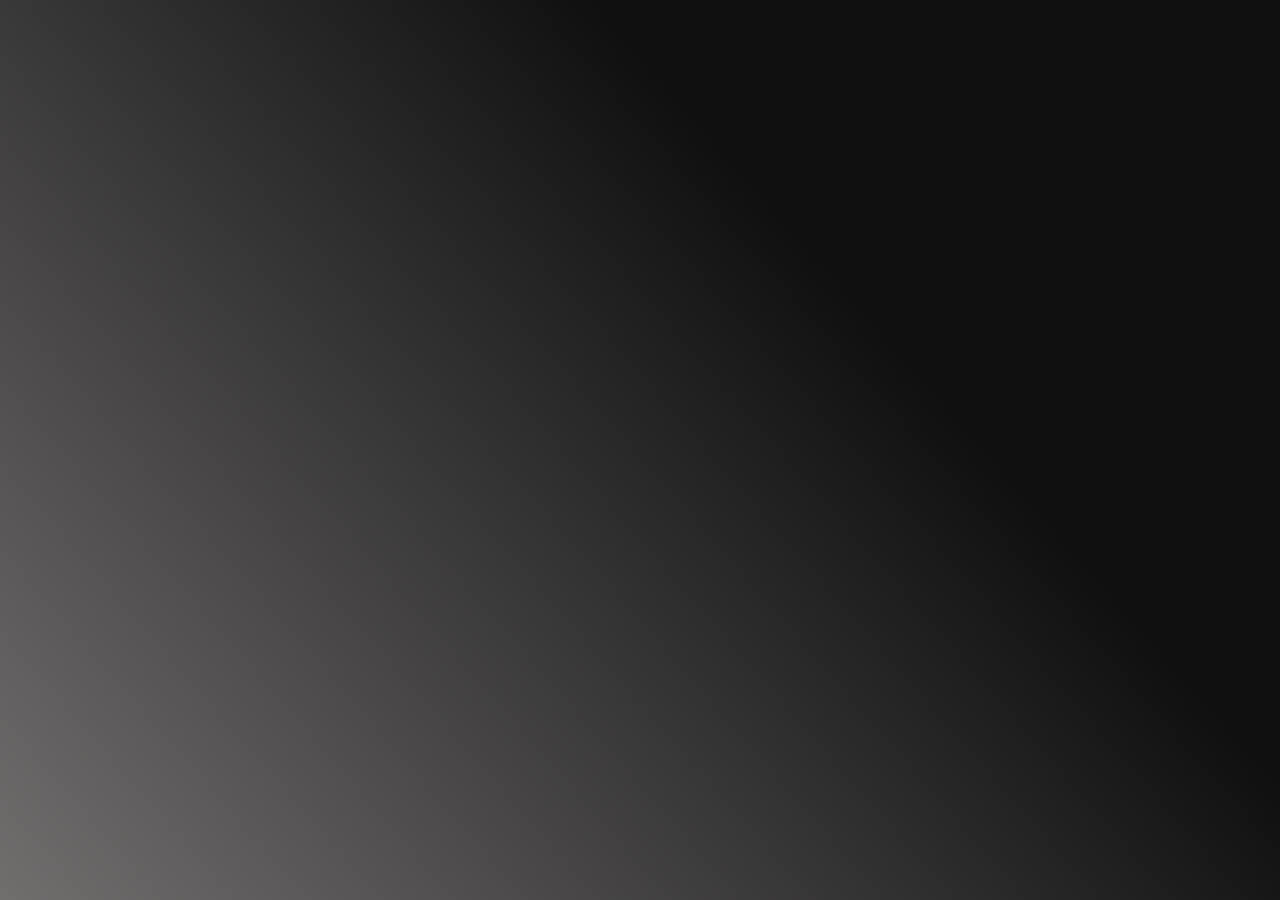
<file: html/loader.html>
<!DOCTYPE html>
<html lang="en">
<head>
    <meta charset="UTF-8">
    <meta name="viewport" content="width=device-width, initial-scale=1.0">
    <title>Payment</title>
    <link rel="stylesheet" href="../css/loader.css">
</head>
<body>
    <svg>
        <circle cx="70" cy="70" r="70"></circle>
    </svg>
    
    <div id="message">
        <h1>Charging slot reserved successfully!</h1><br><br>
        <button onclick="redirectToHomepage()">Click here to redirect to homepage</button>
    </div>
    
    <script>
        
        setTimeout(() => {
            document.querySelector("svg").style.display = "none"; 
            document.getElementById("message").style.display = "block"; 
        }, 8000);

        
        function redirectToHomepage() {
            window.location.href = "../index.html"; 
        }
    </script>
</body>
</html>
</file>
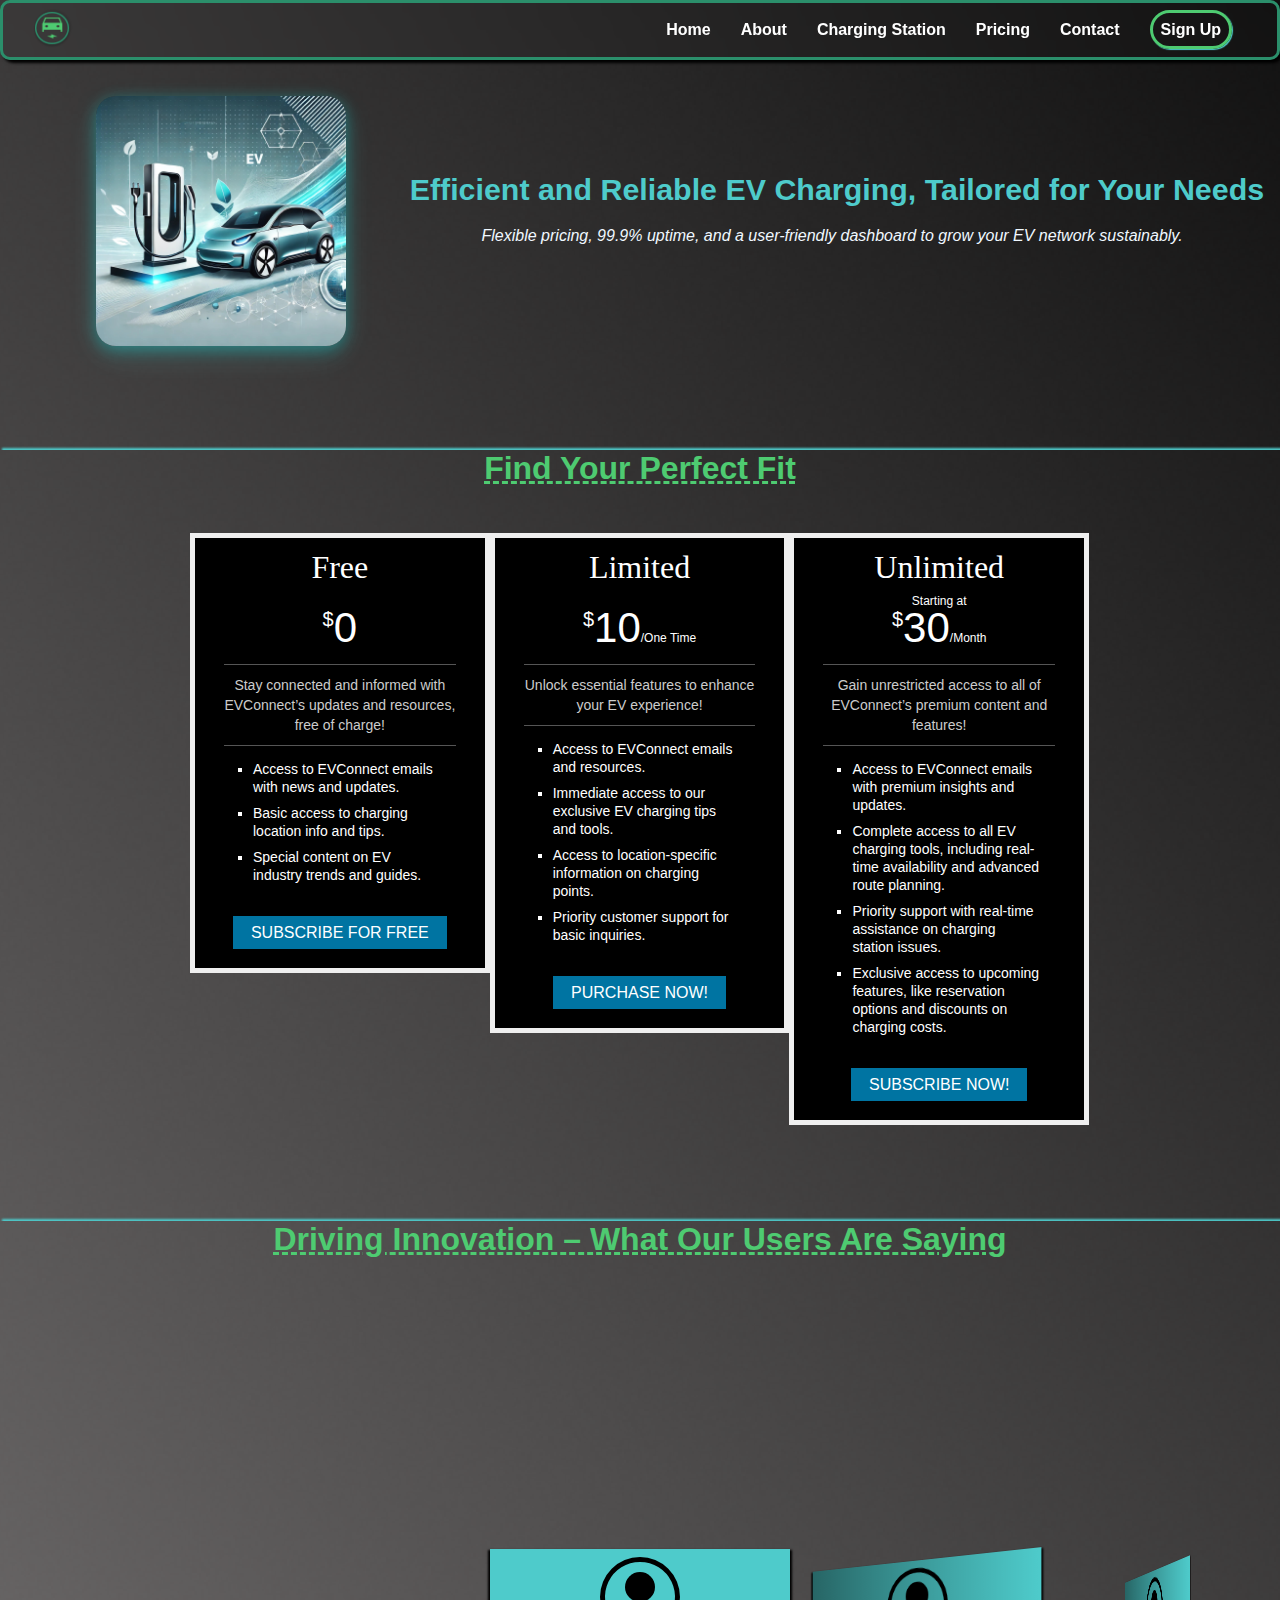
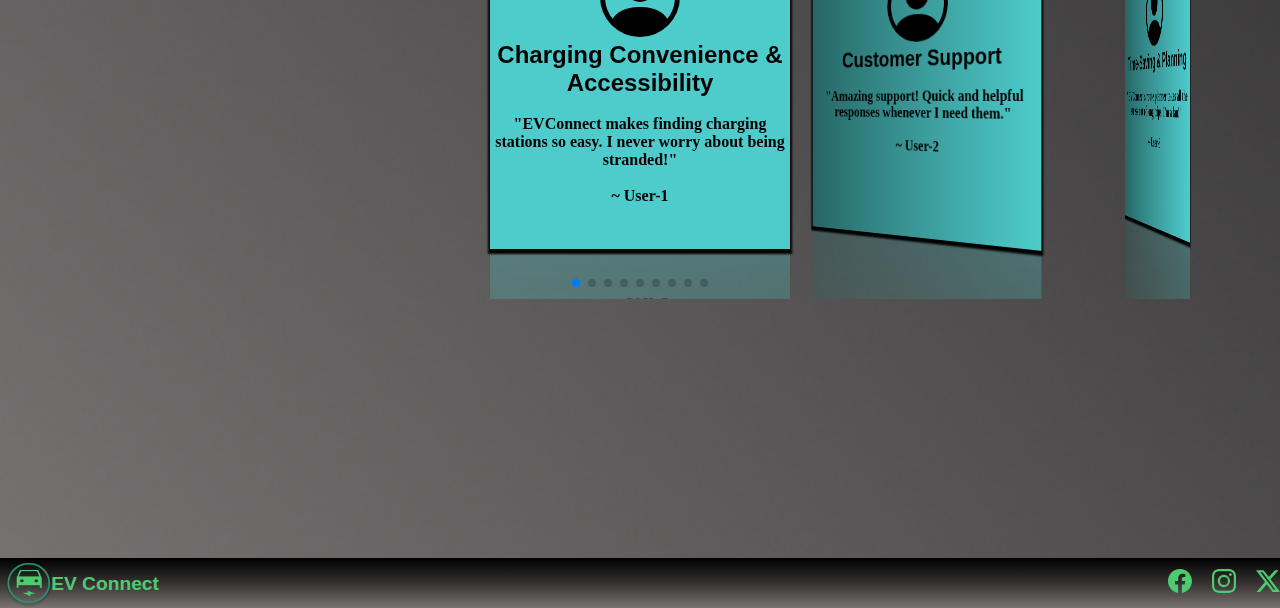
<file: html/pricing.html>
<!DOCTYPE html>
<html lang="en">
<head>
    <meta charset="UTF-8">
    <meta name="viewport" content="width=device-width, initial-scale=1.0">
    <title>Pricing</title>
    <link
        rel="stylesheet"
        href="https://cdn.jsdelivr.net/npm/swiper@11/swiper-bundle.min.css"
    />
    <link rel="stylesheet" href="../css/pricing.css">
</head>
<body>
    <section class="nav">
        <header>
            <a href="../index.html" class="logo"><img src="../images/ev-logo.png" alt="EV Connect logo" height="40" width="40"></a>

            <div class="hamburger-on"></div>
            <ul class="nav-links">
                <li><a href="../index.html">Home</a></li>
                <li><a href="./about.html">About</a></li>
                <li><a href="./charging.html">Charging Station</a></li>
                <li><a href="./pricing.html">Pricing</a></li>
                <li><a href="../html/contact.html">Contact</a></li>
                <li><a href="./signup.html" class="button">Sign Up</a></li>
            </ul>
        </header>
    </section>

    <section class="main">
        <div class="img-container">
            <img src="../images/ev-price.jpg" alt="Electric Vehicle image">
        </div>
        <div class="text-container">
            <h1>Efficient and Reliable EV Charging, Tailored for Your Needs</h1>
            <p>Flexible pricing, 99.9% uptime, and a user-friendly dashboard to grow your EV network sustainably.</p>
        </div>
    </section>
    <br><br><br><br>

    <section class="price">
        <h1 class="title">Find Your Perfect Fit</h1><br><br>
        <ul class="cm_access_table">
            <li class="cm_access_block">
              <h1>Free</h1>
              <div class="cm_access_price">
                <small>&nbsp;</small>
                <h1>
                      <sup>$</sup>0<sub></sub>
                    </h1>
                <div class="cm_access_text">Stay connected and informed with EVConnect’s updates and resources, free of charge!</div>
              </div>
              <ul class="cm_access_features">
                <li>Access to EVConnect emails with news and updates.</li>
                <li>Basic access to charging location info and tips.</li>
                <li>Special content on EV industry trends and guides.</li>
              </ul>
              <div class="cm_access_footer">
                <a href="#" class="cm_access_button">Subscribe for Free</a>
              </div>
            </li>
            <li class="cm_access_block">
              <h1>Limited</h1>
              <div class="cm_access_price">
                <small>&nbsp;</small>
                <h1>
                      <sup>$</sup>10<sub>/One Time</sub>
                    </h1>
                <div class="cm_access_text">Unlock essential features to enhance your EV experience!</div>
              </div>
              <ul class="cm_access_features">
                <li>Access to EVConnect emails and resources.</li>
                <li>Immediate access to our exclusive EV charging tips and tools.</li>
                <li>Access to location-specific information on charging points.</li>
                <li>Priority customer support for basic inquiries.</li>
              </ul>
              <div class="cm_access_footer">
                <a href="#" class="cm_access_button">Purchase Now!</a>
              </div>
            </li>
            <li class="cm_access_block">
              <h1>Unlimited</h1>
              <div class="cm_access_price">
                <small>Starting at</small>
                <h1>
                      <sup>$</sup>30<sub>/Month</sub>
                    </h1>
                <div class="cm_access_text">Gain unrestricted access to all of EVConnect’s premium content and features!</div>
              </div>
              <ul class="cm_access_features">
                <li>Access to EVConnect emails with premium insights and updates.</li>
                <li>Complete access to all EV charging tools, including real-time availability and advanced route planning.</li>
                <li>Priority support with real-time assistance on charging station issues.</li>
                <li>Exclusive access to upcoming features, like reservation options and discounts on charging costs.</li>
                
              </ul>
              <div class="cm_access_footer">
                <a href="#" class="cm_access_button">Subscribe Now!</a>
              </div>
            </li>
          </ul>
    </section>
    
    <br><br><br>

    <section class="testimonials">
      <h1 class="title">Driving Innovation – What Our Users Are Saying</h1><br><br>
      <div class="rating-container">
        <div class="swiper mySwiper">
          <div class="swiper-wrapper">
            <div class="swiper-slide">
              <svg xmlns="http://www.w3.org/2000/svg" width="80" height="80" fill="currentColor" class="bi bi-person-circle" viewBox="0 0 16 16">
                <path d="M11 6a3 3 0 1 1-6 0 3 3 0 0 1 6 0"/>
                <path fill-rule="evenodd" d="M0 8a8 8 0 1 1 16 0A8 8 0 0 1 0 8m8-7a7 7 0 0 0-5.468 11.37C3.242 11.226 4.805 10 8 10s4.757 1.225 5.468 2.37A7 7 0 0 0 8 1"/>
              </svg><br>
              <div class="text">
                <h2>Charging Convenience & Accessibility</h2><br>
                <p>"EVConnect makes finding charging stations so easy. I never worry about being stranded!"</p><br>
                <p>~ User-1</p>
              </div>
            </div>
            <div class="swiper-slide">
              <svg xmlns="http://www.w3.org/2000/svg" width="80" height="80" fill="currentColor" class="bi bi-person-circle" viewBox="0 0 16 16">
                <path d="M11 6a3 3 0 1 1-6 0 3 3 0 0 1 6 0"/>
                <path fill-rule="evenodd" d="M0 8a8 8 0 1 1 16 0A8 8 0 0 1 0 8m8-7a7 7 0 0 0-5.468 11.37C3.242 11.226 4.805 10 8 10s4.757 1.225 5.468 2.37A7 7 0 0 0 8 1"/>
              </svg><br>
              <div class="text">
                <h2>Customer Support</h2><br>
                <p>"Amazing support! Quick and helpful responses whenever I need them."</p><br>
                <p>~ User-2</p>
              </div>
            </div>
            <div class="swiper-slide">
              <svg xmlns="http://www.w3.org/2000/svg" width="80" height="80" fill="currentColor" class="bi bi-person-circle" viewBox="0 0 16 16">
                <path d="M11 6a3 3 0 1 1-6 0 3 3 0 0 1 6 0"/>
                <path fill-rule="evenodd" d="M0 8a8 8 0 1 1 16 0A8 8 0 0 1 0 8m8-7a7 7 0 0 0-5.468 11.37C3.242 11.226 4.805 10 8 10s4.757 1.225 5.468 2.37A7 7 0 0 0 8 1"/>
              </svg><br>
              <div class="text">
                <h2>Time-Saving & Planning</h2><br>
                <p>"EVConnect’s route planner takes all the stress out of long trips. I’m a fan!"</p><br>
                <p>~ User-3</p>
              </div>
            </div>
            <div class="swiper-slide">
              <svg xmlns="http://www.w3.org/2000/svg" width="80" height="80" fill="currentColor" class="bi bi-person-circle" viewBox="0 0 16 16">
                <path d="M11 6a3 3 0 1 1-6 0 3 3 0 0 1 6 0"/>
                <path fill-rule="evenodd" d="M0 8a8 8 0 1 1 16 0A8 8 0 0 1 0 8m8-7a7 7 0 0 0-5.468 11.37C3.242 11.226 4.805 10 8 10s4.757 1.225 5.468 2.37A7 7 0 0 0 8 1"/>
              </svg><br>
              <div class="text">
                <h2>Cost-Effectiveness</h2><br>
                <p>"The Unlimited plan saves me so much on charging every month. Worth it!"</p><br>
                <p>~ User-4</p>
              </div>
            </div>
            <div class="swiper-slide">
              <svg xmlns="http://www.w3.org/2000/svg" width="80" height="80" fill="currentColor" class="bi bi-person-circle" viewBox="0 0 16 16">
                <path d="M11 6a3 3 0 1 1-6 0 3 3 0 0 1 6 0"/>
                <path fill-rule="evenodd" d="M0 8a8 8 0 1 1 16 0A8 8 0 0 1 0 8m8-7a7 7 0 0 0-5.468 11.37C3.242 11.226 4.805 10 8 10s4.757 1.225 5.468 2.37A7 7 0 0 0 8 1"/>
              </svg><br>
              <div class="text">
                <h2>Eco-Friendly Impact</h2><br>
                <p>"Being part of EVConnect feels like joining a community that truly cares about the environment."</p><br>
                <p>~ User-5</p>
              </div>
            </div>
            <div class="swiper-slide">
              <svg xmlns="http://www.w3.org/2000/svg" width="80" height="80" fill="currentColor" class="bi bi-person-circle" viewBox="0 0 16 16">
                <path d="M11 6a3 3 0 1 1-6 0 3 3 0 0 1 6 0"/>
                <path fill-rule="evenodd" d="M0 8a8 8 0 1 1 16 0A8 8 0 0 1 0 8m8-7a7 7 0 0 0-5.468 11.37C3.242 11.226 4.805 10 8 10s4.757 1.225 5.468 2.37A7 7 0 0 0 8 1"/>
              </svg><br>
              <div class="text">
                <h2> Exclusive Features & Upgrades</h2><br>
                <p>"I love the new features EVConnect keeps adding! They’re always innovating."
                </p><br>
                <p>~ User-6</p>
              </div>
            </div>
            <div class="swiper-slide">
              <svg xmlns="http://www.w3.org/2000/svg" width="80" height="80" fill="currentColor" class="bi bi-person-circle" viewBox="0 0 16 16">
                <path d="M11 6a3 3 0 1 1-6 0 3 3 0 0 1 6 0"/>
                <path fill-rule="evenodd" d="M0 8a8 8 0 1 1 16 0A8 8 0 0 1 0 8m8-7a7 7 0 0 0-5.468 11.37C3.242 11.226 4.805 10 8 10s4.757 1.225 5.468 2.37A7 7 0 0 0 8 1"/>
              </svg><br>
              <div class="text">
                <h2>Driving Convenience</h2><br>
                <p>"EVConnect has made finding charging stations incredibly easy. I never worry about running out of power!"</p><br>
                <p>~ User-7</p>
              </div>
            </div>
            <div class="swiper-slide">
              <svg xmlns="http://www.w3.org/2000/svg" width="80" height="80" fill="currentColor" class="bi bi-person-circle" viewBox="0 0 16 16">
                <path d="M11 6a3 3 0 1 1-6 0 3 3 0 0 1 6 0"/>
                <path fill-rule="evenodd" d="M0 8a8 8 0 1 1 16 0A8 8 0 0 1 0 8m8-7a7 7 0 0 0-5.468 11.37C3.242 11.226 4.805 10 8 10s4.757 1.225 5.468 2.37A7 7 0 0 0 8 1"/>
              </svg><br>
              <div class="text">
                <h2>Exceptional Customer Support</h2><br>
                <p>"The support team is fantastic! They’re always quick to help whenever I have a question."</p><br>
                <p>~ User-8</p>
              </div>
            </div>
            <div class="swiper-slide">
              <svg xmlns="http://www.w3.org/2000/svg" width="80" height="80" fill="currentColor" class="bi bi-person-circle" viewBox="0 0 16 16">
                <path d="M11 6a3 3 0 1 1-6 0 3 3 0 0 1 6 0"/>
                <path fill-rule="evenodd" d="M0 8a8 8 0 1 1 16 0A8 8 0 0 1 0 8m8-7a7 7 0 0 0-5.468 11.37C3.242 11.226 4.805 10 8 10s4.757 1.225 5.468 2.37A7 7 0 0 0 8 1"/>
              </svg><br>
              <div class="text">
                <h2>Eco-Friendly Impact</h2><br>
                <p>"Using EVConnect lets me stay mindful of my environmental impact while enjoying a smooth EV experience."
                </p><br>
                <p>~ User-9</p>
              </div>
            </div>
          </div>
          <div class="swiper-pagination"></div>
        </div>
      </div>
    </section>
    <br><br><br>


    <section class="footer">
        <footer>
            <img src="../images/ev-logo.png" alt="EV Connect" height="50" width="50">
            <h3>EV Connect</h3>
            <div class="social">
                <a href="https://www.facebook.com/"><svg xmlns="http://www.w3.org/2000/svg" width="24" height="24" fill="currentColor" class="bi bi-facebook" viewBox="0 0 16 16">
                    <path d="M16 8.049c0-4.446-3.582-8.05-8-8.05C3.58 0-.002 3.603-.002 8.05c0 4.017 2.926 7.347 6.75 7.951v-5.625h-2.03V8.05H6.75V6.275c0-2.017 1.195-3.131 3.022-3.131.876 0 1.791.157 1.791.157v1.98h-1.009c-.993 0-1.303.621-1.303 1.258v1.51h2.218l-.354 2.326H9.25V16c3.824-.604 6.75-3.934 6.75-7.951"/>
                  </svg></a>
                  <a href="https://www.instagram.com/accounts/login/?hl=en" class="insta"><svg xmlns="http://www.w3.org/2000/svg" width="24" height="24" fill="currentColor" class="bi bi-instagram" viewBox="0 0 16 16">
                    <path d="M8 0C5.829 0 5.556.01 4.703.048 3.85.088 3.269.222 2.76.42a3.9 3.9 0 0 0-1.417.923A3.9 3.9 0 0 0 .42 2.76C.222 3.268.087 3.85.048 4.7.01 5.555 0 5.827 0 8.001c0 2.172.01 2.444.048 3.297.04.852.174 1.433.372 1.942.205.526.478.972.923 1.417.444.445.89.719 1.416.923.51.198 1.09.333 1.942.372C5.555 15.99 5.827 16 8 16s2.444-.01 3.298-.048c.851-.04 1.434-.174 1.943-.372a3.9 3.9 0 0 0 1.416-.923c.445-.445.718-.891.923-1.417.197-.509.332-1.09.372-1.942C15.99 10.445 16 10.173 16 8s-.01-2.445-.048-3.299c-.04-.851-.175-1.433-.372-1.941a3.9 3.9 0 0 0-.923-1.417A3.9 3.9 0 0 0 13.24.42c-.51-.198-1.092-.333-1.943-.372C10.443.01 10.172 0 7.998 0zm-.717 1.442h.718c2.136 0 2.389.007 3.232.046.78.035 1.204.166 1.486.275.373.145.64.319.92.599s.453.546.598.92c.11.281.24.705.275 1.485.039.843.047 1.096.047 3.231s-.008 2.389-.047 3.232c-.035.78-.166 1.203-.275 1.485a2.5 2.5 0 0 1-.599.919c-.28.28-.546.453-.92.598-.28.11-.704.24-1.485.276-.843.038-1.096.047-3.232.047s-2.39-.009-3.233-.047c-.78-.036-1.203-.166-1.485-.276a2.5 2.5 0 0 1-.92-.598 2.5 2.5 0 0 1-.6-.92c-.109-.281-.24-.705-.275-1.485-.038-.843-.046-1.096-.046-3.233s.008-2.388.046-3.231c.036-.78.166-1.204.276-1.486.145-.373.319-.64.599-.92s.546-.453.92-.598c.282-.11.705-.24 1.485-.276.738-.034 1.024-.044 2.515-.045zm4.988 1.328a.96.96 0 1 0 0 1.92.96.96 0 0 0 0-1.92m-4.27 1.122a4.109 4.109 0 1 0 0 8.217 4.109 4.109 0 0 0 0-8.217m0 1.441a2.667 2.667 0 1 1 0 5.334 2.667 2.667 0 0 1 0-5.334"/>
                  </svg></a>
                  <a href="https://x.com/" class="x"><svg xmlns="http://www.w3.org/2000/svg" width="24" height="24" fill="currentColor" class="bi bi-twitter-x" viewBox="0 0 16 16">
                    <path d="M12.6.75h2.454l-5.36 6.142L16 15.25h-4.937l-3.867-5.07-4.425 5.07H.316l5.733-6.57L0 .75h5.063l3.495 4.633L12.601.75Zm-.86 13.028h1.36L4.323 2.145H2.865z"/>
                  </svg></a>
            </div>
        </footer>
    </section>
    <script src="https://cdn.jsdelivr.net/npm/swiper@11/swiper-bundle.min.js"></script>
    <script src="../js/pricing.js" charset="utf-8"></script>
</body>
</html>
</file>
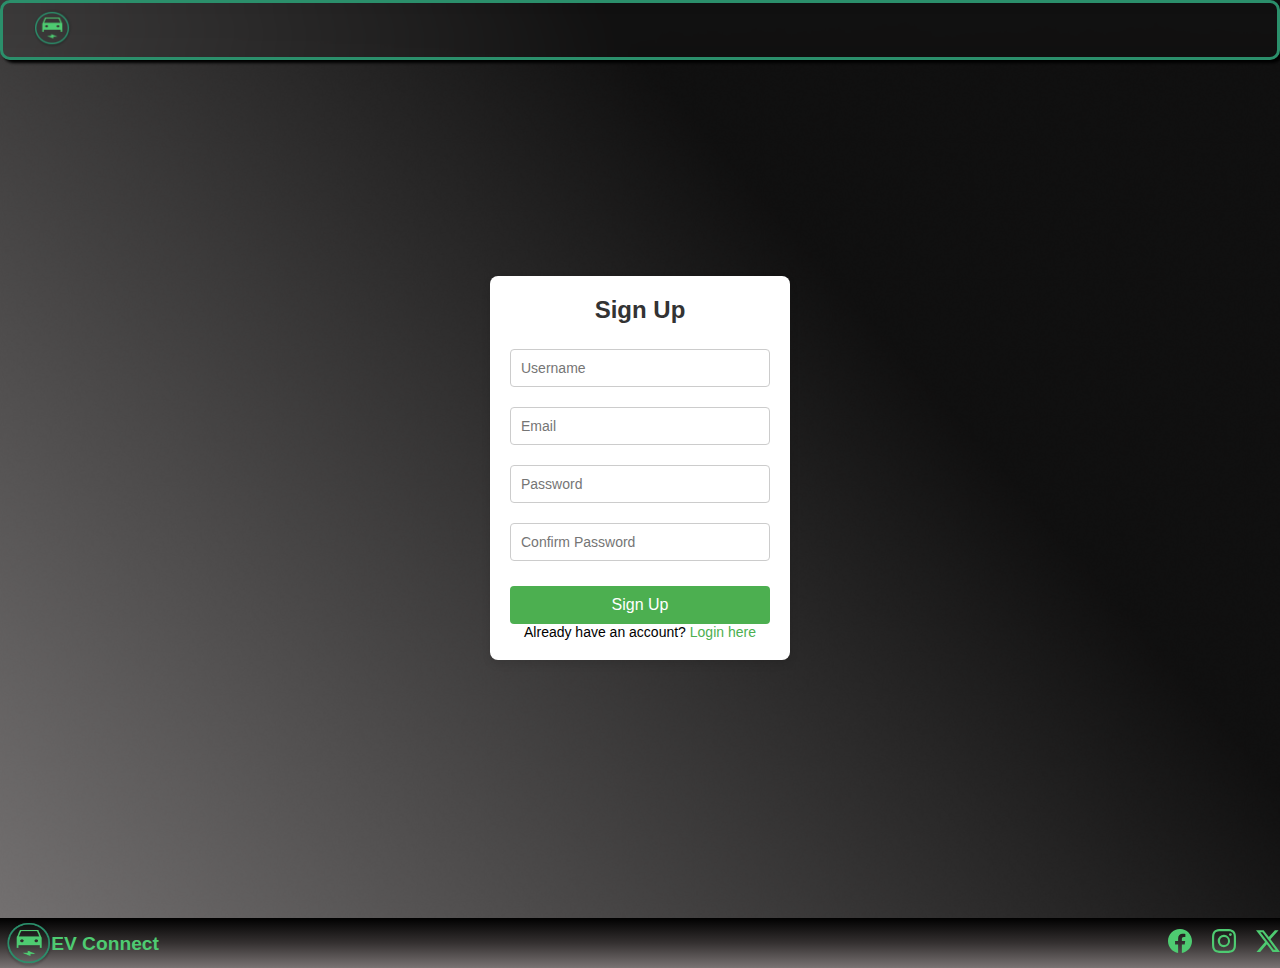
<file: html/signup.html>
<!DOCTYPE html>
<html lang="en">
<head>
  <meta charset="UTF-8">
  <meta name="viewport" content="width=device-width, initial-scale=1.0">
  <title>EvConnect - Sign Up & Login</title>
  <link rel="stylesheet" href="../css/signup.css">
</head>
<body>

    <section class="nav">
        <header>
            <a href="../index.html" class="logo"><img src="../images/ev-logo.png" alt="EV Connect logo" height="40" width="40"></a>

            <div class="hamburger-on"></div>
            
        </header>
    </section><br>

    <div class="form-container">
        <!-- Sign Up Form -->
        <div class="form-box" id="signupFormBox">
          <h2>Sign Up</h2>
          <form id="signupForm" method="POST">
            <div class="input-group">
              <input type="text" id="signupUsername" placeholder="Username" required>
            </div>
            <div class="input-group">
              <input type="email" id="signupEmail" placeholder="Email" required>
            </div>
            <div class="input-group">
              <input type="password" id="signupPassword" placeholder="Password" required>
            </div>
            <div class="input-group">
              <input type="password" id="signupConfirmPassword" placeholder="Confirm Password" required>
            </div>
            <button type="submit" class="btn">Sign Up</button>
            <p>Already have an account? <a href="javascript:void(0);" onclick="showLoginForm()">Login here</a></p>
          </form>
        </div>
    
        <!-- Login Form -->
        <div class="form-box" id="loginFormBox" style="display: none;">
          <h2>Login</h2>
          <form id="loginForm" method="POST">
            <div class="input-group">
              <input type="text" id="loginUsername" placeholder="Username" required>
            </div>
            <div class="input-group">
              <input type="password" id="loginPassword" placeholder="Password" required>
            </div>
            <button type="submit" class="btn">Login</button>
            <p>Don't have an account? <a href="javascript:void(0);" onclick="showSignUpForm()">Sign Up here</a></p>
          </form>
        </div>
      </div>

  <section class="footer">
    <footer>
        <img src="../images/ev-logo.png" alt="EV Connect" height="50" width="50">
        <h3>EV Connect</h3>
        <div class="social">
            <a href="https://www.facebook.com/"><svg xmlns="http://www.w3.org/2000/svg" width="24" height="24" fill="currentColor" class="bi bi-facebook" viewBox="0 0 16 16">
                <path d="M16 8.049c0-4.446-3.582-8.05-8-8.05C3.58 0-.002 3.603-.002 8.05c0 4.017 2.926 7.347 6.75 7.951v-5.625h-2.03V8.05H6.75V6.275c0-2.017 1.195-3.131 3.022-3.131.876 0 1.791.157 1.791.157v1.98h-1.009c-.993 0-1.303.621-1.303 1.258v1.51h2.218l-.354 2.326H9.25V16c3.824-.604 6.75-3.934 6.75-7.951"/>
              </svg></a>
              <a href="https://www.instagram.com/accounts/login/?hl=en" class="insta"><svg xmlns="http://www.w3.org/2000/svg" width="24" height="24" fill="currentColor" class="bi bi-instagram" viewBox="0 0 16 16">
                <path d="M8 0C5.829 0 5.556.01 4.703.048 3.85.088 3.269.222 2.76.42a3.9 3.9 0 0 0-1.417.923A3.9 3.9 0 0 0 .42 2.76C.222 3.268.087 3.85.048 4.7.01 5.555 0 5.827 0 8.001c0 2.172.01 2.444.048 3.297.04.852.174 1.433.372 1.942.205.526.478.972.923 1.417.444.445.89.719 1.416.923.51.198 1.09.333 1.942.372C5.555 15.99 5.827 16 8 16s2.444-.01 3.298-.048c.851-.04 1.434-.174 1.943-.372a3.9 3.9 0 0 0 1.416-.923c.445-.445.718-.891.923-1.417.197-.509.332-1.09.372-1.942C15.99 10.445 16 10.173 16 8s-.01-2.445-.048-3.299c-.04-.851-.175-1.433-.372-1.941a3.9 3.9 0 0 0-.923-1.417A3.9 3.9 0 0 0 13.24.42c-.51-.198-1.092-.333-1.943-.372C10.443.01 10.172 0 7.998 0zm-.717 1.442h.718c2.136 0 2.389.007 3.232.046.78.035 1.204.166 1.486.275.373.145.64.319.92.599s.453.546.598.92c.11.281.24.705.275 1.485.039.843.047 1.096.047 3.231s-.008 2.389-.047 3.232c-.035.78-.166 1.203-.275 1.485a2.5 2.5 0 0 1-.599.919c-.28.28-.546.453-.92.598-.28.11-.704.24-1.485.276-.843.038-1.096.047-3.232.047s-2.39-.009-3.233-.047c-.78-.036-1.203-.166-1.485-.276a2.5 2.5 0 0 1-.92-.598 2.5 2.5 0 0 1-.6-.92c-.109-.281-.24-.705-.275-1.485-.038-.843-.046-1.096-.046-3.233s.008-2.388.046-3.231c.036-.78.166-1.204.276-1.486.145-.373.319-.64.599-.92s.546-.453.92-.598c.282-.11.705-.24 1.485-.276.738-.034 1.024-.044 2.515-.045zm4.988 1.328a.96.96 0 1 0 0 1.92.96.96 0 0 0 0-1.92m-4.27 1.122a4.109 4.109 0 1 0 0 8.217 4.109 4.109 0 0 0 0-8.217m0 1.441a2.667 2.667 0 1 1 0 5.334 2.667 2.667 0 0 1 0-5.334"/>
              </svg></a>
              <a href="https://x.com/" class="x"><svg xmlns="http://www.w3.org/2000/svg" width="24" height="24" fill="currentColor" class="bi bi-twitter-x" viewBox="0 0 16 16">
                <path d="M12.6.75h2.454l-5.36 6.142L16 15.25h-4.937l-3.867-5.07-4.425 5.07H.316l5.733-6.57L0 .75h5.063l3.495 4.633L12.601.75Zm-.86 13.028h1.36L4.323 2.145H2.865z"/>
              </svg></a>
        </div>
    </footer>
</section>

  <script src="../js/signup.js" charset="utf-8"></script>
</body>
</html>
</file>
<file: style.css>
body{
    background-image: url("./images/bg.png");
    background-size: cover;
}
*{
    padding: 0;
    margin: 0;
    box-sizing: border-box;
}
/*Navbar*/
header{
    display: flex;
    justify-content: space-between;
    align-items: center;
    padding: 5px 30px;
    position: fixed;
    width: 100%;
    top: 0;
    transition: 250ms;
    border: 3px solid #2B8F6B;
    border-radius: 10px;
    backdrop-filter: blur(20px);
    box-shadow: 3px 4px 5px 4px #4c4a4a;
    z-index: 30;
}
.sticky{
    border: 3px solid #2B8F6B;
    border-radius: 10px;
    backdrop-filter: blur(20px);
    box-shadow: 3px 3px 4px 4px #4c4a4a;
}
.nav-links{
    background-color: #4c4a4a;
    position: absolute;
    right: 0;
    top: 9vh;
    width: 50%;
    height: 50vh;
    list-style: none;
    z-index: 30;
    border-radius: 10px;
    border: 2px dotted #4ECB71;
    box-shadow: 3px 3px 4px 4px #4c4a4a;
    display: none;
    flex-direction: column;
    justify-content: center;
    align-items: center;
    animation: menu_animation 500ms ease-in-out;
}
header ul li{
    list-style: none;
    margin: 10px 0;
}
header ul li a{
    text-decoration: none;
    padding: 10px 20px;
    color: #fff;
    font-family: 'Gill Sans', 'Gill Sans MT', Calibri, 'Trebuchet MS', sans-serif;
    font-size: 0.7rem;
    font-weight: 600;
    transition: 250ms;
}
.nav-links li a:hover{
    color: #4ECB71;
    box-shadow: 2px 2px #4ECBCB;
    transform: scaleX(0);
    transition: all 0.6s ease-in-out;
}
.nav-links li .button{
    border: 3px solid #4ECB71;
    border-radius: 20px;
    box-shadow: 1px 1px 1px  #4ECBCB;
    padding: 8px;
}
.nav-links li .button:hover{
    background-image: linear-gradient(#4ECB71,#4ECBCB);
    color: #000;
}
.hamburger-on{
    background: url("./images/hamburger-on.png");
    width: 35px;
    height: 35px;
    background-size: contain;
    background-repeat: no-repeat;
    background-position: center;
    cursor: pointer;
    transition: 250ms ease-in-out;
}
.show-navlinks{
    display: flex;
}
@keyframes menu_animation{
    from{
        opacity: 0;
        transform: translateX(100%);
    }
    to{
        opacity: 1;
        transform: translateX(0%);

    }

}
.hamburger-off{
    padding: 9px;
    background: url("./images/close.png");
    background-size: contain;
    background-repeat: no-repeat;
    background-position: center;
    width: 25px;
    height: 25px;
    cursor: pointer;
    transition: 250ms ease-in-out;
}
@media screen and (min-width:700px) {
    header{
        border: 3px solid #2B8F6B;
        backdrop-filter: blur(20px);
        box-shadow: 3px 3px 3px #000;
        z-index: 30;
    }
    .nav-links{
        background:none;
        display: flex;
        flex-direction: row;
        position: unset;
        width: auto;
        height: auto;
        border: none;
        box-shadow: none;
        z-index: 30;
        font-size: 0.8rem;
    }
    header ul{
        display: flex;
    }
    header ul li{
        margin: 0;
    }
    header ul li a{
        padding: 0;
        margin: 3px 15px;
        font-size: 1rem;
    }
    .hamburger-on{
        display: none;
    }
}

/*Main Section*/
.hero{
    position: relative;
    width: 100%;
    height: 95vh;
    backdrop-filter: blur(10px);
    margin-top: 4.5rem;
    border-radius: 8px;
    display: flex;
    justify-content: center;
    
}
.hero::before {
    content: "";
    position: absolute;
    top: 0;
    left: 0;
    width: 100%;
    height: 100%;
    background-image: url("./images/car-img.jpg");
    background-size: cover;
    background-position: center;
    backdrop-filter: blur(50px); 
    opacity: 0.3;
   
}
.hero h1, .hero p, .hero span {
    position: relative;
    z-index: 2; 
    text-align: center;
}

.hero h1{
    font-family:'Gill Sans', 'Gill Sans MT', Calibri, 'Trebuchet MS', sans-serif;
    font-size: 4rem;
    font-weight: bold;
    color: #4ECB71;
    margin-top: 3rem;
    text-shadow: 1px 1px 2px #4ECBCB;
}
span{
    color: #4ECB71;
    font-size: 1.6rem;
    font-weight: bold;
    
}
.hero p{
    font-size: 1.5rem;
    color: #fff;
    font-weight: bold;
    letter-spacing: 6px;
}
.sign-up button a{
    color: #4ECB71;
}
.sign-up button{
    justify-content: center;
    align-items: center;
    position: absolute;
    text-align: center;
    right: 80vh;
    top: 50vh;
    background: none;
    border:5px solid #4ECB71;
    border-radius: 50px;
    font-size: 1.5rem;
    padding: 20px;
    font-family: 'Gill Sans', 'Gill Sans MT', Calibri, 'Trebuchet MS', sans-serif;
    font-weight: bold;
    color: #4ECB71;
    box-shadow: 3px 3px 3px 2px #4ECBCB;
}
.sign-up button:hover{
    background-image: linear-gradient(#4ECB71,#4ECBCB);
    color: #000;
    border-image: linear-gradient(#4ECB71,#4ECBCB);
}
/* Responsive Styles */

@media (max-width: 575.98px){
    .hero{
        position: relative;
        width: 100%;
        height: 40vh;
        backdrop-filter: blur(10px);
        margin-top: 4.5rem;
        border-radius: 8px;
        display: flex;
        justify-content: center;
        align-items: center;
    }
    .hero h1{
        justify-content: center;
        align-items: center;
        font-family:'Gill Sans', 'Gill Sans MT', Calibri, 'Trebuchet MS', sans-serif;
        font-size: 1.5rem;
        font-weight: bold;
        color: #4ECB71;
        
        text-shadow: 1px 1px 2px #4ECBCB;
    }
    .hero p{
        font-size: 0.5rem;
        color: #fff;
        font-weight: bold;
        letter-spacing: 2px;
    }
    span{
        color: #4ECB71;
        font-size: 0.6rem;
        font-weight: bold;
        
    }
    .sign-up button{
        visibility: hidden;
    }
}
@media (max-width: 767.98px){
    .hero{
        position: relative;
        width: 100%;
        height: 40vh;
        backdrop-filter: blur(10px);
        margin-top: 4.5rem;
        border-radius: 8px;
        display: flex;
        justify-content: center;
        align-items: center;
    }
    .hero h1{
        justify-content: center;
        align-items: center;
        font-family:'Gill Sans', 'Gill Sans MT', Calibri, 'Trebuchet MS', sans-serif;
        font-size: 1.5rem;
        font-weight: bold;
        color: #4ECB71;
        
        text-shadow: 1px 1px 2px #4ECBCB;
    }
    .hero p{
        font-size: 0.5rem;
        color: #fff;
        font-weight: bold;
        letter-spacing: 2px;
    }
    span{
        color: #4ECB71;
        font-size: 0.6rem;
        font-weight: bold;
        
    }
    .sign-up button{
        visibility: hidden;
    }
}
@media (max-width: 991.98px){
    .hero{
        position: relative;
        width: 100%;
        height: 60vh;
        backdrop-filter: blur(10px);
        margin-top: 4.5rem;
        border-radius: 8px;
        display: flex;
        justify-content: center;
        align-items: center;
    }
    .hero h1{
        justify-content: center;
        align-items: center;
        font-family:'Gill Sans', 'Gill Sans MT', Calibri, 'Trebuchet MS', sans-serif;
        font-size: 1.9rem;
        font-weight: bold;
        color: #4ECB71;
       
        text-shadow: 1px 1px 2px #4ECBCB;
    }
    .hero p{
        font-size: 0.6rem;
        color: #fff;
        font-weight: bold;
        letter-spacing: 3px;
    }
    span{
        color: #4ECB71;
        font-size: 0.6rem;
        font-weight: bold;
        
    }
    .sign-up button{
        visibility: hidden;
    }
}

/*FEATURES*/
.title{
    font-family: 'Gill Sans', 'Gill Sans MT', Calibri, 'Trebuchet MS', sans-serif;
    color: #4ECB71;
    font-weight: bold;
    font-size: 2rem;
    text-align: center;
    text-decoration: underline dashed;
    box-shadow:2px -2px 2px#4ECBCB;
}
.card-container {
    display: flex;
    justify-content: center;
    
  }
  .card-container {
    display: flex;
    flex-wrap: wrap;
    gap: 20px;
    justify-content: center;
    align-items: center;
  }
  
  .card {
    flex: 1;
    min-width: 250px;
    max-width: 300px;
    padding: 20px;
    height: 50vh;
    padding: 20px;
    background-image: linear-gradient(#000,#353131,#797373);
    border: 3px solid #4ECB71;
    box-shadow: 2px 2px 2px 2px #4ECBCB;
    border-radius: 10px;
    backdrop-filter: blur(5px);
    text-align: center;
    opacity: 0.9; /* Default lower opacity */
    filter: blur(1px); /* Default blur */
    transition: all 0.3s ease; /* Smooth transition for swapping */
  }
 
  .card h1 {
    color: #4ECB71;
    margin-top: 5rem;
  }
  
  
  
  .card.active {
    opacity: 1; /* Full opacity for the card with the highest z-index */
    filter: blur(0); /* Remove blur for the card with the highest z-index */
  }
  
  .card:hover {
    cursor: pointer; /* Pointer cursor for interactive feel */
    transform: scale(1.05); /* Slight scale-up on hover */
  }
.card p{
    color: #fff;
}
.card svg{
    color: #4ECB71;
}

/*How it works*/
.steps{
    display: flex;
    flex-wrap: wrap;
    gap: 5rem;
    justify-content: center;
    align-items: center;
}
.step{
    flex: 1;
    min-width: 150px;
    max-width: 250px;
    padding: 20px;
    height: 40vh;
    padding: 20px;
    background-image: linear-gradient(#000,#353131,#797373);
    border: 3px solid #4ECB71;
    box-shadow: 2px 2px 2px 2px #4ECBCB;
    border-radius: 10px;
    text-align: center;
}
.step h2{
    font-family: 'Gill Sans', 'Gill Sans MT', Calibri, 'Trebuchet MS', sans-serif;
    color: #4ECB71;
    font-size: 1.2rem;
    margin-top: 2rem;
    font-weight: bold;
}
.step p{
    color: #fff;
    font-weight: lighter;
    font-size: 0.9rem;
}
.step button{
    margin-top: 2rem;
    font-size: 1.7rem;
    padding: 7px;
    font-family: 'Gill Sans', 'Gill Sans MT', Calibri, 'Trebuchet MS', sans-serif;
    color: #4ECBCB;
    background: none;
    border: 4px double #4ECB71;
    border-radius: 10px;
    box-shadow: 2px 2px 2px #4ECBCB;
    cursor: pointer;
}

/*Review*/
.card-list .card-item {
    width: 350px;
    height: 250px;
    padding: 35px;
    display: flex;
    flex-direction: column;
    justify-content: center;
    align-items: center;
    text-align: center;
    border-radius: 10px;
    border: 1px solid #4ECB71;
    box-shadow: 1px 1px 1px #4ECBCB;
    color: #fff;
    background-image: linear-gradient(#000,#353131,#797373);
    backdrop-filter: blur(30px);
}
.swiper-button-prev,.swiper-button-next{
    color: #4ECB71;
}
.slider-wrapper{
    overflow: hidden;
    max-width: 1200px;
    margin: 0 70px 55px;
}
.card-list .card-item svg{
    color: #4ECB71;
}
.card-list .card-item .user-name{
    font-family: 'Gill Sans', 'Gill Sans MT', Calibri, 'Trebuchet MS', sans-serif;
    font-size: 1.5rem;
}
.card-list .card-item .rating{
    font-weight: 600;
}
@media(max-width:768px){
    .slider-wrapper{
        margin: 0 10px 40px;
    }
}

/*Footer*/
footer{
    display: flex;
    justify-content: space-between;
    background-image: linear-gradient(#000,#353131,#797373);
    position: relative;
}
footer img{
    float: left;
    margin-left: 0.3rem;
}
footer h3{
    color: #4ECB71;
    font-family: 'Gill Sans', 'Gill Sans MT', Calibri, 'Trebuchet MS', sans-serif;
    font-size: 1.2rem;
    position: absolute; /* Added */
    top: 30%; 
    left: 4%;
}
.social{
    color: #4ECB71;
    display: flex;
    justify-content: flex-end;
    align-items: flex-end;
    gap: 20px;
    position: relative;
    margin-bottom: 0.7rem;
    margin-left: 0.3rem;
}
footer a{
    color: #4ECB71;
}
footer a:hover{
    background-image: linear-gradient(rgb(45, 45, 163),rgb(74, 109, 155),rgb(53, 122, 151));
    padding: 10px;
}
footer .insta:hover{
    background-image: linear-gradient(rgb(203, 45, 71),rgb(169, 87, 122),pink);
    padding: 10px;
}
footer .x:hover{
    background-image: linear-gradient(rgb(130, 115, 115),rgb(162, 152, 152),white);
    padding: 10px;
}

@media (max-width: 575.98px) { 
    footer h3{
        left: 12%;
    }
 }

@media (min-width: 576px) and (max-width: 767.98px) { 
    footer h3{
          left: 10%;
    }
 }

@media (min-width: 768px) and (max-width: 991.98px) { 
    footer h3{
        left: 8%;
    }
 }
</file>
<file: css/booking.css>
body{
    background-image: url("../images/bg.png");
    background-size: cover;
}
*{
    padding: 0;
    margin: 0;
    box-sizing: border-box;
}
/*Navbar*/
header{
    display: flex;
    justify-content: space-between;
    align-items: center;
    padding: 5px 30px;
    position: fixed;
    width: 100%;
    top: 0;
    transition: 250ms;
    border: 3px solid #2B8F6B;
    border-radius: 10px;
    backdrop-filter: blur(20px);
    box-shadow: 3px 4px 5px 4px #4c4a4a;
    z-index: 30;
}
.sticky{
    border: 3px solid #2B8F6B;
    border-radius: 10px;
    backdrop-filter: blur(20px);
    box-shadow: 3px 3px 4px 4px #4c4a4a;
}
.nav-links{
    background-color: #4c4a4a;
    position: absolute;
    right: 0;
    top: 9vh;
    width: 50%;
    height: 50vh;
    list-style: none;
    z-index: 30;
    border-radius: 10px;
    border: 2px dotted #4ECB71;
    box-shadow: 3px 3px 4px 4px #4c4a4a;
    display: none;
    flex-direction: column;
    justify-content: center;
    align-items: center;
    animation: menu_animation 500ms ease-in-out;
}
header ul li{
    list-style: none;
    margin: 10px 0;
}
header ul li a{
    text-decoration: none;
    padding: 10px 20px;
    color: #fff;
    font-family: 'Gill Sans', 'Gill Sans MT', Calibri, 'Trebuchet MS', sans-serif;
    font-size: 0.7rem;
    font-weight: 600;
    transition: 250ms;
}
.nav-links li a:hover{
    color: #4ECB71;
    box-shadow: 2px 2px #4ECBCB;
}
.nav-links li .button{
    border: 3px solid #4ECB71;
    border-radius: 20px;
    box-shadow: 1px 1px 1px  #4ECBCB;
    padding: 8px;
}
.nav-links li .button:hover{
    background-image: linear-gradient(#4ECB71,#4ECBCB);
    color: #000;
}
.hamburger-on{
    background: url("../images/hamburger-on.png");
    width: 35px;
    height: 35px;
    background-size: contain;
    background-repeat: no-repeat;
    background-position: center;
    cursor: pointer;
    transition: 250ms ease-in-out;
}
.show-navlinks{
    display: flex;
}
@keyframes menu_animation{
    from{
        opacity: 0;
        transform: translateX(100%);
    }
    to{
        opacity: 1;
        transform: translateX(0%);

    }

}
.hamburger-off{
    padding: 9px;
    background: url("../images/close.png");
    background-size: contain;
    background-repeat: no-repeat;
    background-position: center;
    width: 25px;
    height: 25px;
    cursor: pointer;
    transition: 250ms ease-in-out;
}
@media screen and (min-width:700px) {
    header{
        border: 3px solid #2B8F6B;
        backdrop-filter: blur(20px);
        box-shadow: 3px 3px 3px #000;
        z-index: 30;
    }
    .nav-links{
        background:none;
        display: flex;
        flex-direction: row;
        position: unset;
        width: auto;
        height: auto;
        border: none;
        box-shadow: none;
        z-index: 30;
        font-size: 0.8rem;
    }
    header ul{
        display: flex;
    }
    header ul li{
        margin: 0;
    }
    header ul li a{
        padding: 0;
        margin: 3px 15px;
        font-size: 1rem;
    }
    .hamburger-on{
        display: none;
    }
}

footer{
    display: flex;
    justify-content: space-between;
    background-image: linear-gradient(#000,#353131,#797373);
    position: relative;
}
footer img{
    float: left;
    margin-left: 0.3rem;
}
footer h3{
    color: #4ECB71;
    font-family: 'Gill Sans', 'Gill Sans MT', Calibri, 'Trebuchet MS', sans-serif;
    font-size: 1.2rem;
    position: absolute; /* Added */
    top: 30%; 
    left: 4%;
}
.social{
    color: #4ECB71;
    display: flex;
    justify-content: flex-end;
    align-items: flex-end;
    gap: 20px;
    position: relative;
    margin-bottom: 0.7rem;
    margin-left: 0.3rem;
}
footer a{
    color: #4ECB71;
}
footer a:hover{
    background-image: linear-gradient(rgb(45, 45, 163),rgb(74, 109, 155),rgb(53, 122, 151));
    padding: 10px;
}
footer .insta:hover{
    background-image: linear-gradient(rgb(203, 45, 71),rgb(169, 87, 122),pink);
    padding: 10px;
}
footer .x:hover{
    background-image: linear-gradient(rgb(130, 115, 115),rgb(162, 152, 152),white);
    padding: 10px;
}

@media (max-width: 575.98px) { 
    footer h3{
        left: 12%;
    }
 }

@media (min-width: 576px) and (max-width: 767.98px) { 
    footer h3{
          left: 10%;
    }
 }

@media (min-width: 768px) and (max-width: 991.98px) { 
    footer h3{
        left: 8%;
    }
 }

 .booking-container {
    width: 100%;
    height: auto;
    margin: 0;
              background: linear-gradient(rgba(198, 197, 197, 0.8), rgba(172, 169, 169, 0.8)), url('../images/main.png');
              background-repeat: no-repeat;
              background-size: cover;
              font-family: 'Open Sans', sans-serif;
              font-size: 1.2rem;
              line-height: 1.618;
              color: rgb(2, 2, 2);
          }
  
  h1 {
    font-size: 2rem;
    font-family: 'Merriweather', serif;
    text-transform: uppercase;
  }
  
  h1, p {
    margin: 1em auto;
    text-align: center;
  }
  
  form {
    width: 60vw;
      max-width: 500px;
      min-width: 300px;
      margin: 0 auto;
    padding-bottom: 2em;
  }
  
  fieldset {
    border: none;
    padding: 1.2rem 0;
  }
  label {
    font-size: 1rem;
    font-weight: bold;
    display: block;
      margin: 0.5rem 0;
    
  }
  
  .inline {
    width: unset;
    margin: 0 0.5em 0 0;
    vertical-align: middle;
  }
  
  input,
  textarea,
  select {
    margin: 7px 0 0 15px;
      width: 100%;
    min-height: 2em;
    background-color: #fbf9f9;
  }
  
  select, .room {
              width: 7rem;
        padding: 5px;
              border: none;
              background-color: rgba(255, 255, 255);
        box-shadow: rgba(0,0,0,.1) 0 0 8px;			
          }
  select {           
              position: relative;
        border-radius: 5px;
        display: inline-block;
          }
  
  input, textarea {
    border: none;
    border-radius: 5px;
    color: rgba(6, 6, 6, 0.7);
  }
  
  input[type="submit"] {
    display: block;
    width: 60%;
    margin: 1em auto;
    height: 2em;
    font-size: 1.5rem;
    background-color: #4ECB71;
    border-color: white;
    min-width: 300px;
    color: inherit;
    font-weight: bold;
    color: #000;
  }
</file>
<file: css/charging.css>
body{
    background-image: url("../images/bg.png");
    background-size: cover;
}
*{
    padding: 0;
    margin: 0;
    box-sizing: border-box;
}
/*Navbar*/
header{
    display: flex;
    justify-content: space-between;
    align-items: center;
    padding: 5px 30px;
    position: fixed;
    width: 100%;
    top: 0;
    transition: 250ms;
    border: 3px solid #2B8F6B;
    border-radius: 10px;
    backdrop-filter: blur(20px);
    box-shadow: 3px 4px 5px 4px #4c4a4a;
    z-index: 30;
}
.sticky{
    border: 3px solid #2B8F6B;
    border-radius: 10px;
    backdrop-filter: blur(20px);
    box-shadow: 3px 3px 4px 4px #4c4a4a;
}
.nav-links{
    background-color: #4c4a4a;
    position: absolute;
    right: 0;
    top: 9vh;
    width: 50%;
    height: 50vh;
    list-style: none;
    z-index: 30;
    border-radius: 10px;
    border: 2px dotted #4ECB71;
    box-shadow: 3px 3px 4px 4px #4c4a4a;
    display: none;
    flex-direction: column;
    justify-content: center;
    align-items: center;
    animation: menu_animation 500ms ease-in-out;
}
header ul li{
    list-style: none;
    margin: 10px 0;
}
header ul li a{
    text-decoration: none;
    padding: 10px 20px;
    color: #fff;
    font-family: 'Gill Sans', 'Gill Sans MT', Calibri, 'Trebuchet MS', sans-serif;
    font-size: 0.7rem;
    font-weight: 600;
    transition: 250ms;
}
.nav-links li a:hover{
    color: #4ECB71;
    box-shadow: 2px 2px #4ECBCB;
}
.nav-links li .button{
    border: 3px solid #4ECB71;
    border-radius: 20px;
    box-shadow: 1px 1px 1px  #4ECBCB;
    padding: 8px;
}
.nav-links li .button:hover{
    background-image: linear-gradient(#4ECB71,#4ECBCB);
    color: #000;
}
.hamburger-on{
    background: url("../images/hamburger-on.png");
    width: 35px;
    height: 35px;
    background-size: contain;
    background-repeat: no-repeat;
    background-position: center;
    cursor: pointer;
    transition: 250ms ease-in-out;
}
.show-navlinks{
    display: flex;
}
@keyframes menu_animation{
    from{
        opacity: 0;
        transform: translateX(100%);
    }
    to{
        opacity: 1;
        transform: translateX(0%);

    }

}
.hamburger-off{
    padding: 9px;
    background: url("../images/close.png");
    background-size: contain;
    background-repeat: no-repeat;
    background-position: center;
    width: 25px;
    height: 25px;
    cursor: pointer;
    transition: 250ms ease-in-out;
}
@media screen and (min-width:700px) {
    header{
        border: 3px solid #2B8F6B;
        backdrop-filter: blur(20px);
        box-shadow: 3px 3px 3px #000;
        z-index: 30;
    }
    .nav-links{
        background:none;
        display: flex;
        flex-direction: row;
        position: unset;
        width: auto;
        height: auto;
        border: none;
        box-shadow: none;
        z-index: 30;
        font-size: 0.8rem;
    }
    header ul{
        display: flex;
    }
    header ul li{
        margin: 0;
    }
    header ul li a{
        padding: 0;
        margin: 3px 15px;
        font-size: 1rem;
    }
    .hamburger-on{
        display: none;
    }
}

/*Charging*/
.charge{
    background-image: url("../images/charging-bg.png");
    margin-top: 3rem;
    width: 100%;
    height: 100vh;
    display: flex;
    justify-content: center;
    align-items: center;
    flex-direction: column;
}
.charge-st{
    font-size: 2rem;
    padding: 1rem;
    background-color: rgba(76, 74, 74, 0.8);
    display: flex;
    justify-content: center;
    align-items: center;
    font-family: 'Gill Sans', 'Gill Sans MT', Calibri, 'Trebuchet MS', sans-serif;
    color: #4ECB71;
    font-weight: bold;
    border-radius: 50px;
    transition: transform .2s;
    z-index: 1;
}

.charge-st:hover{
    transform: scale(1.1);
    border: 2px solid #000;
    box-shadow: 2px 2px 2px #000;
}
.charge a{
    text-decoration: none;
}

/*Footer*/
footer{
    display: flex;
    justify-content: space-between;
    background-image: linear-gradient(#000,#353131,#797373);
    position: relative;
}
footer img{
    float: left;
    margin-left: 0.3rem;
}
footer h3{
    color: #4ECB71;
    font-family: 'Gill Sans', 'Gill Sans MT', Calibri, 'Trebuchet MS', sans-serif;
    font-size: 1.2rem;
    position: absolute; /* Added */
    top: 30%; 
    left: 4%;
}
.social{
    color: #4ECB71;
    display: flex;
    justify-content: flex-end;
    align-items: flex-end;
    gap: 20px;
    position: relative;
    margin-bottom: 0.7rem;
    margin-left: 0.3rem;
}
footer a{
    color: #4ECB71;
}
footer a:hover{
    background-image: linear-gradient(rgb(45, 45, 163),rgb(74, 109, 155),rgb(53, 122, 151));
    padding: 10px;
}
footer .insta:hover{
    background-image: linear-gradient(rgb(203, 45, 71),rgb(169, 87, 122),pink);
    padding: 10px;
}
footer .x:hover{
    background-image: linear-gradient(rgb(130, 115, 115),rgb(162, 152, 152),white);
    padding: 10px;
}

@media (max-width: 575.98px) { 
    footer h3{
        left: 12%;
    }
 }

@media (min-width: 576px) and (max-width: 767.98px) { 
    footer h3{
          left: 10%;
    }
 }

@media (min-width: 768px) and (max-width: 991.98px) { 
    footer h3{
        left: 8%;
    }
 }


/*FAQS*/
.accordion .image-box img{
    object-fit: contain;
}
.faq{
    min-height: 80vh;
    background-image: linear-gradient(rgba(14, 15, 15, 0.5), rgba(194, 196, 197, 0.9));
    padding: 40px;
    display: flex;
    align-items: center;
    justify-content: center;
    border-radius: 20px;
    border: 1px solid #fff;
    box-shadow: 0 9px 7px 6px #000, inset 1px 2px 0 1px rgba(0,0,0,0.4);
    z-index: 2;
}

.accordion{
    display: flex;
    max-width: 2000px;
    width: 100%;
    justify-content: space-between;
    align-items: center;
    border-radius: 25px;
    padding: 45px 90px 45px 60px ;
}
.accordion .accordion-text{
    width: 60%;
}
.accordion .accordion-text .title{
    font-size: 50px;
    font-weight: 600;
    color: #fff;
}
.accordion .accordion-text .faq-text{
    margin-top: 25px;
    height: 260px;
    overflow-y: auto;
}
.faq-text::-webkit-scrollbar{
    display: none;
}
.accordion .accordion-text li{
    list-style: none;
    cursor: pointer;
}
.accordion-text li .question-arrow{
    display: flex;
    align-items: center;
    justify-content: space-between;
}
.accordion-text li .line{
    display: block;
    height: 2px;
    width: 100%;
    margin: 10px 0;
    background: rgba(0,0,0,0.1);
}
.question-arrow .question{
    font-size: 18px;
    font-weight: 600;
    transition: all .3s ease;
}
.question-arrow .arrow{
    font-size: 20px;
    transition: all .3s ease;
}
.accordion-text li:hover .question-arrow .question,
.accordion-text li:hover .question-arrow .question{
    color: #4ECB71;
}
.accordion-text li .showAnswer .question-arrow .question,
.accordion-text li .showAnswer .question-arrow .question{
    color: #4ECB71;
}
.accordion-text li p{
    width: 92%;
    color: #fdfcfc;
    font-size: 15px;
    font-weight: 500;
    display: none;
}
.accordion-text li.showAnswer p{
    display: block;
}
.accordion-text li .showAnswer .question-arrow .arrow{
    transform: rotate(-180deg);
}

@media (max-width:994px){
    .faq{
        padding: 40px 20px;
    }
    .accordion .image-box{
        height: 360px;
        width: 220px;
    }
    .accordion{
        max-width: 100%;
        padding: 45px 90px 45px 60px ;
    }
    .accordion .accordion-text{
        width: 63%;
    }
    .charge{
        background-image: url("../images/charging-bg.png");
        background-size: cover;
        margin-top: 3rem;
        width: 100%;
        height: 80vh;
        display: flex;
        justify-content: center;
        align-items: center;
        flex-direction: column;
    }
    .charge-st{
        font-size: 1.4rem;
        padding: 1rem;
        background-color: rgba(9, 9, 9, 0.9);
        display: flex;
        justify-content: center;
        align-items: center;
        font-family: 'Gill Sans', 'Gill Sans MT', Calibri, 'Trebuchet MS', sans-serif;
        color: #4ECB71;
        font-weight: bold;
        border-radius: 50px;
        transition: transform .2s;
        z-index: 1;
    }
}
@media (max-width:820px){
    .accordion{
        flex-direction: column;
    }
    .accordion .image-box{
        height: 360px;
        width: 300px;
    }
    .accordion .accordion-text{
        width: 100%;
        margin-top: 20px;
    }
    .charge{
        background-image: url("../images/charging-bg.png");
        background-size: cover;
        margin-top: 3rem;
        width: 100%;
        height: 70vh;
        display: flex;
        justify-content: center;
        align-items: center;
        flex-direction: column;
    }
    .charge-st{
        font-size: 1.2rem;
        padding: 1rem;
        background-color: rgba(9, 9, 9, 0.9);
        display: flex;
        justify-content: center;
        align-items: center;
        font-family: 'Gill Sans', 'Gill Sans MT', Calibri, 'Trebuchet MS', sans-serif;
        color: #4ECB71;
        font-weight: bold;
        border-radius: 50px;
        transition: transform .2s;
        z-index: 1;
    }
}
@media (max-width:538px){
    .accordion{
        padding: 25px;
    }
    .accordion-text li p{
        width: 98%;
    }
    .charge{
        background-image: url("../images/charging-bg.png");
        background-size: cover;
        margin-top: 3rem;
        width: 100%;
        height: 40vh;
        display: flex;
        justify-content: center;
        align-items: center;
        flex-direction: column;
    }
    .charge-st{
        font-size: 0.9rem;
        padding: 1rem;
        background-color: rgba(9, 9, 9, 0.9);
        display: flex;
        justify-content: center;
        align-items: center;
        font-family: 'Gill Sans', 'Gill Sans MT', Calibri, 'Trebuchet MS', sans-serif;
        color: #4ECB71;
        font-weight: bold;
        border-radius: 50px;
        transition: transform .2s;
        z-index: 1;
    }
}
</file>
<file: css/contact.css>
body{
    background-image: url("../images/bg.png");
    background-size: cover;
    display: flex;
    flex-direction: column;
}
*{
    padding: 0;
    margin: 0;
    box-sizing: border-box;
}
/*Navbar*/
header{
    display: flex;
    justify-content: space-between;
    align-items: center;
    padding: 5px 30px;
    position: fixed;
    width: 100%;
    top: 0;
    transition: 250ms;
    border: 3px solid #2B8F6B;
    border-radius: 10px;
    backdrop-filter: blur(20px);
    box-shadow: 3px 4px 5px 4px #4c4a4a;
    z-index: 30;
}
.sticky{
    border: 3px solid #2B8F6B;
    border-radius: 10px;
    backdrop-filter: blur(20px);
    box-shadow: 3px 3px 4px 4px #4c4a4a;
}
.nav-links{
    background-color: #4c4a4a;
    position: absolute;
    right: 0;
    top: 9vh;
    width: 50%;
    height: 50vh;
    list-style: none;
    z-index: 30;
    border-radius: 10px;
    border: 2px dotted #4ECB71;
    box-shadow: 3px 3px 4px 4px #4c4a4a;
    display: none;
    flex-direction: column;
    justify-content: center;
    align-items: center;
    animation: menu_animation 500ms ease-in-out;
}
header ul li{
    list-style: none;
    margin: 10px 0;
}
header ul li a{
    text-decoration: none;
    padding: 10px 20px;
    color: #fff;
    font-family: 'Gill Sans', 'Gill Sans MT', Calibri, 'Trebuchet MS', sans-serif;
    font-size: 0.7rem;
    font-weight: 600;
    transition: 250ms;
}
.nav-links li a:hover{
    color: #4ECB71;
    box-shadow: 2px 2px #4ECBCB;
}
.nav-links li .button{
    border: 3px solid #4ECB71;
    border-radius: 20px;
    box-shadow: 1px 1px 1px  #4ECBCB;
    padding: 8px;
}
.nav-links li .button:hover{
    background-image: linear-gradient(#4ECB71,#4ECBCB);
    color: #000;
}
.hamburger-on{
    background: url("../images/hamburger-on.png");
    width: 35px;
    height: 35px;
    background-size: contain;
    background-repeat: no-repeat;
    background-position: center;
    cursor: pointer;
    transition: 250ms ease-in-out;
}
.show-navlinks{
    display: flex;
}
@keyframes menu_animation{
    from{
        opacity: 0;
        transform: translateX(100%);
    }
    to{
        opacity: 1;
        transform: translateX(0%);

    }

}
.hamburger-off{
    padding: 9px;
    background: url("../images/close.png");
    background-size: contain;
    background-repeat: no-repeat;
    background-position: center;
    width: 25px;
    height: 25px;
    cursor: pointer;
    transition: 250ms ease-in-out;
}
@media screen and (min-width:700px) {
    header{
        border: 3px solid #2B8F6B;
        backdrop-filter: blur(20px);
        box-shadow: 3px 3px 3px #000;
        z-index: 30;
    }
    .nav-links{
        background:none;
        display: flex;
        flex-direction: row;
        position: unset;
        width: auto;
        height: auto;
        border: none;
        box-shadow: none;
        z-index: 30;
        font-size: 0.8rem;
    }
    header ul{
        display: flex;
    }
    header ul li{
        margin: 0;
    }
    header ul li a{
        padding: 0;
        margin: 3px 15px;
        font-size: 1rem;
    }
    .hamburger-on{
        display: none;
    }
}

footer{
    display: flex;
    justify-content: space-between;
    background-image: linear-gradient(#000,#353131,#797373);
    position: relative;
}
footer img{
    float: left;
    margin-left: 0.3rem;
}
footer h3{
    color: #4ECB71;
    font-family: 'Gill Sans', 'Gill Sans MT', Calibri, 'Trebuchet MS', sans-serif;
    font-size: 1.2rem;
    position: absolute; /* Added */
    top: 30%; 
    left: 4%;
}
.social{
    color: #4ECB71;
    display: flex;
    justify-content: flex-end;
    align-items: flex-end;
    gap: 20px;
    position: relative;
    margin-bottom: 0.7rem;
    margin-left: 0.3rem;
}
footer a{
    color: #4ECB71;
}
footer a:hover{
    background-image: linear-gradient(rgb(45, 45, 163),rgb(74, 109, 155),rgb(53, 122, 151));
    padding: 10px;
}
footer .insta:hover{
    background-image: linear-gradient(rgb(203, 45, 71),rgb(169, 87, 122),pink);
    padding: 10px;
}
footer .x:hover{
    background-image: linear-gradient(rgb(130, 115, 115),rgb(162, 152, 152),white);
    padding: 10px;
}

@media (max-width: 575.98px) { 
    footer h3{
        left: 12%;
    }
 }

@media (min-width: 576px) and (max-width: 767.98px) { 
    footer h3{
          left: 10%;
    }
 }

@media (min-width: 768px) and (max-width: 991.98px) { 
    footer h3{
        left: 8%;
    }
 }

.contact{
    height: 80vh;
    width: 100%;
}

.contact{
    height: 80vh;
    width: 100%;
    margin-top: 4rem;
    display: flex;
    justify-content: center;
    align-items: center;
}

.contact-form {
    background-color: #939090;
    padding: 20px;
    border-radius: 8px;
    box-shadow: 0 4px 8px rgba(0, 0, 0, 0.2);
    max-width: 600px;
    width: 100%;
}

h2 {
    margin-top: 0;
    color: #fff;
    font-weight: bold;
    text-align: center;
}

p{
    text-align: center;
    font-weight: 700;
}
.form-group {
    margin-bottom: 1rem;
}

label {
    display: block;
    margin-bottom: 0.5rem;
    font-weight: bold;
    color: #000;
}

input, textarea {
    width: 100%;
    padding: 0.8rem;
    border: 1px solid #ddd;
    border-radius: 4px;
    box-sizing: border-box;
    font-size: 1rem;
}

textarea {
    resize: vertical;
}

.error-message {
    color: red;
    font-size: 0.875rem;
    display: none; /* Hidden by default */
}

.submit-button {
    background-color: #28a745;
    color: white;
    border: none;
    padding: 0.75rem;
    border-radius: 4px;
    font-size: 1rem;
    cursor: pointer;
    width: 100%;
    transition: background-color 0.3s;
}
</file>
<file: css/loader.css>
*{
    margin: 0;
    padding: 0;
}
body{
    background-image: url("../images/bg.png");
    display: flex;
    justify-content: center;
    align-items: center;
    min-height: 100vh;
}
svg{
    position: relative;
    width: 150px;
    height: 150px;
    animation: rotate 2s linear;
}
@keyframes rotate
{
    0%{
        transform: rotate(0deg);
    }
    100%{
        transform: rotate(360deg);
    }
}
svg circle{
    width: 100%;
    height: 100%;
    fill: none;
    stroke-width: 10;
    stroke: #4ECB71;
    stroke-linecap: round;
    transform: translate(5px,5px);
    stroke-dasharray: 440;
    stroke-dashoffset: 440;
    animation: animate 8s linear;
}
@keyframes animate
{
    0%,100%{
        stroke-dashoffset: 440;
    }
    50%{
        stroke-dashoffset: 0;
    }
    50.1%{
        stroke-dashoffset: 880;
    }
}
#message {
    display: none;
    text-align: center;
    margin-top: 20px;
}
#message h1 {
    font-size: 1.5em;
    color: #4ECB71;
}
#message button {
    padding: 10px 20px;
    font-size: 1em;
    font-weight: bold;
    font-family: 'Gill Sans', 'Gill Sans MT', Calibri, 'Trebuchet MS', sans-serif;
    color: #000;
    background-color: #4ECB71;
    border: none;
    border-radius: 5px;
    cursor: pointer;
}
#message button:hover {
    background-color: #3CA960;
}
</file>
<file: css/pricing.css>
body{
    background-image: url("../images/bg.png");
    background-size: cover;
    display: flex;
    flex-direction: column;
}
*{
    padding: 0;
    margin: 0;
    box-sizing: border-box;
}
/*Navbar*/
header{
    display: flex;
    justify-content: space-between;
    align-items: center;
    padding: 5px 30px;
    position: fixed;
    width: 100%;
    top: 0;
    transition: 250ms;
    border: 3px solid #2B8F6B;
    border-radius: 10px;
    backdrop-filter: blur(20px);
    box-shadow: 3px 4px 5px 4px #4c4a4a;
    z-index: 30;
}
.sticky{
    border: 3px solid #2B8F6B;
    border-radius: 10px;
    backdrop-filter: blur(20px);
    box-shadow: 3px 3px 4px 4px #4c4a4a;
}
.nav-links{
    background-color: #4c4a4a;
    position: absolute;
    right: 0;
    top: 9vh;
    width: 50%;
    height: 50vh;
    list-style: none;
    z-index: 30;
    border-radius: 10px;
    border: 2px dotted #4ECB71;
    box-shadow: 3px 3px 4px 4px #4c4a4a;
    display: none;
    flex-direction: column;
    justify-content: center;
    align-items: center;
    animation: menu_animation 500ms ease-in-out;
}
header ul li{
    list-style: none;
    margin: 10px 0;
}
header ul li a{
    text-decoration: none;
    padding: 10px 20px;
    color: #fff;
    font-family: 'Gill Sans', 'Gill Sans MT', Calibri, 'Trebuchet MS', sans-serif;
    font-size: 0.7rem;
    font-weight: 600;
    transition: 250ms;
}
.nav-links li a:hover{
    color: #4ECB71;
    box-shadow: 2px 2px #4ECBCB;
}
.nav-links li .button{
    border: 3px solid #4ECB71;
    border-radius: 20px;
    box-shadow: 1px 1px 1px  #4ECBCB;
    padding: 8px;
}
.nav-links li .button:hover{
    background-image: linear-gradient(#4ECB71,#4ECBCB);
    color: #000;
}
.hamburger-on{
    background: url("../images/hamburger-on.png");
    width: 35px;
    height: 35px;
    background-size: contain;
    background-repeat: no-repeat;
    background-position: center;
    cursor: pointer;
    transition: 250ms ease-in-out;
}
.show-navlinks{
    display: flex;
}
@keyframes menu_animation{
    from{
        opacity: 0;
        transform: translateX(100%);
    }
    to{
        opacity: 1;
        transform: translateX(0%);

    }

}
.hamburger-off{
    padding: 9px;
    background: url("../images/close.png");
    background-size: contain;
    background-repeat: no-repeat;
    background-position: center;
    width: 25px;
    height: 25px;
    cursor: pointer;
    transition: 250ms ease-in-out;
}
@media screen and (min-width:700px) {
    header{
        border: 3px solid #2B8F6B;
        backdrop-filter: blur(20px);
        box-shadow: 3px 3px 3px #000;
        z-index: 30;
    }
    .nav-links{
        background:none;
        display: flex;
        flex-direction: row;
        position: unset;
        width: auto;
        height: auto;
        border: none;
        box-shadow: none;
        z-index: 30;
        font-size: 0.8rem;
    }
    header ul{
        display: flex;
    }
    header ul li{
        margin: 0;
    }
    header ul li a{
        padding: 0;
        margin: 3px 15px;
        font-size: 1rem;
    }
    .hamburger-on{
        display: none;
    }
}

/*Main*/


@keyframes slideIn {
    0% {
        transform: perspective(1000px) rotateX(5deg) rotateY(5deg) translateX(-100%); /* Off-screen left */
    }
    100% {
        transform: perspective(1000px) rotateX(5deg) rotateY(5deg) translateX(0); /* End at original position */
    }
}


.main {
    display: flex;
    align-items: center; /* Center vertically */
    justify-content: space-around; /* Space out the children */
}

.img-container {
    display: flex;
    justify-content: flex-end; /* Align image to the right */
    margin-left: 5rem; /* Adjust margin if necessary */
}

.img-container img {
    height: 250px;
    width: 250px;
    margin-top: 6rem; /* Adjust this value to align with text */
    border-radius: 20px;
    box-shadow: 
        0 4px 15px rgba(0, 255, 255, 0.3), 
        0 8px 30px rgba(0, 255, 255, 0.1), 
        0 12px 40px rgba(255, 255, 255, 0.05); 
    animation: slideIn 1s ease-in-out forwards;
}

.img-container img:hover {
    box-shadow: 
        0 4px 20px rgba(0, 255, 255, 0.4),
        0 12px 40px rgba(0, 255, 255, 0.2),
        0 16px 50px rgba(255, 255, 255, 0.1);
}

.text-container {
    display: flex;
    flex-direction: column; 
    justify-content: center; 
    gap: 20px;
    margin-top: 4.4rem;
}

.text-container h1 {
    margin: 0; /* Reset margin */
    margin-left: 2rem;
    color: #4ECBCB;
    font-family: 'Gill Sans', 'Gill Sans MT', Calibri, 'Trebuchet MS', sans-serif;
    font-size: 1.9rem;
    font-weight: 900;
}
.text-container p{
    font-family: 'Lucida Sans', 'Lucida Sans Regular', 'Lucida Grande', 'Lucida Sans Unicode', Geneva, Verdana, sans-serif;
    color: aliceblue;
    font-weight: 300;
    font-style: italic;
    text-align: center;
    margin-left: 1.4rem;
}

.title{
    margin-top: 2rem;
    font-family: 'Gill Sans', 'Gill Sans MT', Calibri, 'Trebuchet MS', sans-serif;
    color: #4ECB71;
    font-weight: bold;
    font-size: 2rem;
    text-align: center;
    text-decoration: underline dashed;
    box-shadow:2px -2px 2px#4ECBCB;
}

.cm_access_table {
    line-height: 150%;
    font-size: 12px;
    margin: 0 auto;
    width: 75%;
    max-width: 900px;
    padding-top: 10px;
  }
  .cm_access_block {
    width: 100%;
    color: #fff;
    background: #000;
    float: left;
    list-style-type: none;
    transition: all 0.25s;
    position: relative;
    box-sizing: border-box;
    margin-bottom: 10px;
    border: 5px solid #efefef;
  }
  .cm_access_table h1 {
    text-align: center;
    background: #000;
    margin: 0;
    padding: 20px 0 16px;
    font-weight: 300;
    font-size: 32px;
  }
  .cm_access_price {
    display: block;
    background: #000;
    width: 100%;
    text-align: center;
  }
  .cm_access_price small {
    font: normal normal 300 12px/12px"Open Sans", Helvetica, Arial, sans-serif;
  }
  .cm_access_price h1 {
    font: normal normal 300 42px/20px"Open Sans", Helvetica, Arial, sans-serif;
    margin-top: -12px;
  }
  .cm_access_price h1 sup {
    color: rgb(255, 255, 255);
    position: relative;
    text-align: center;
    text-rendering: optimizelegibility;
    top: -16px;
    vertical-align: baseline;
    font: normal normal 300 20px/0px"Open Sans", Helvetica, Arial, sans-serif;
  }
  .cm_access_price h1 sub {
    bottom: 0px;
    color: rgb(255, 255, 255);
    position: relative;
    text-align: center;
    text-rendering: optimizelegibility;
    vertical-align: baseline;
    font: normal normal 300 12px/0px"Open Sans", Helvetica, Arial, sans-serif;
  }
  .cm_access_text {
    width: 80%;
    margin: 10px auto 10px;
    color: #ccc;
    font: normal normal normal 14px/20px"Open Sans", Helvetica, Arial, sans-serif;
    border-top: 1px solid #555;
    border-bottom: 1px solid #555;
    padding: 10px 0;
  }
  .cm_access_text strong {
    color: #fff;
  }
  .cm_access_features {
    background: #000;
    color: #fff;
  }
  .cm_access_features ul {
    text-align: left;
    margin: 0px 50px;
    padding: 0px;
  }
  .cm_access_features li {
    left: 58px;
    position: relative;
    width: 70%;
    padding: 4px 15px 4px 0;
    font: normal normal 300 14px/18px"Open Sans", Helvetica, Arial, sans-serif;
    list-style-type: square;
  }
  .cm_access_footer {
    padding: 30px 0 20px;
    background: #000;
    text-align: center;
  }
  .cm_access_button {
    text-decoration: none;
    color: #fff;
    font-weight: bold;
    background: #0074a2;
    padding: 8px 18px;
    font: normal normal 300 16px/30px"Open Sans", Helvetica, Arial, sans-serif;
    text-transform: uppercase;
  }
  @media only screen and (min-width: 900px) {
    .cm_access_block {
      width: 33.3%;
    }
  }

  
footer{
    display: flex;
    justify-content: space-between;
    background-image: linear-gradient(#000,#353131,#797373);
    position: relative;
}
footer img{
    float: left;
    margin-left: 0.3rem;
}
footer h3{
    color: #4ECB71;
    font-family: 'Gill Sans', 'Gill Sans MT', Calibri, 'Trebuchet MS', sans-serif;
    font-size: 1.2rem;
    position: absolute; /* Added */
    top: 30%; 
    left: 4%;
}
.social{
    color: #4ECB71;
    display: flex;
    justify-content: flex-end;
    align-items: flex-end;
    gap: 20px;
    position: relative;
    margin-bottom: 0.7rem;
    margin-left: 0.3rem;
}
footer a{
    color: #4ECB71;
}
footer a:hover{
    background-image: linear-gradient(rgb(45, 45, 163),rgb(74, 109, 155),rgb(53, 122, 151));
    padding: 10px;
}
footer .insta:hover{
    background-image: linear-gradient(rgb(203, 45, 71),rgb(169, 87, 122),pink);
    padding: 10px;
}
footer .x:hover{
    background-image: linear-gradient(rgb(130, 115, 115),rgb(162, 152, 152),white);
    padding: 10px;
}

@media (max-width: 575.98px) { 
    footer h3{
        left: 12%;
    }
 }

@media (min-width: 576px) and (max-width: 767.98px) { 
    footer h3{
          left: 10%;
    }
 }

@media (min-width: 768px) and (max-width: 991.98px) { 
    footer h3{
        left: 8%;
    }
 }

 @media (max-width:994px){
    .img-container {
        margin-left: 3rem; /* Adjust margin if necessary */
    }
    .img-container img {
        height: 200px;
        width: 200px;
        margin-top: 6rem; /* Adjust this value to align with text */
        border-radius: 15px;
    }
    .text-container {
        gap: 15px;
        margin-top: 4.4rem;
    }
    
    .text-container h1 {
        margin: 0; /* Reset margin */
        margin-left: 7rem;
        color: #4ECBCB;
        font-size: 1.2rem;
        font-weight: 900;
    }
    .text-container p{
        font-family: 'Lucida Sans', 'Lucida Sans Regular', 'Lucida Grande', 'Lucida Sans Unicode', Geneva, Verdana, sans-serif;
        color: aliceblue;
        font-weight: 300;
        font-style: italic;
        text-align: center;
        margin-left: 0.3rem;
    }
    
    .title{
        margin-top: 2rem;
        font-family: 'Gill Sans', 'Gill Sans MT', Calibri, 'Trebuchet MS', sans-serif;
        color: #4ECB71;
        font-weight: bold;
        font-size: 2rem;
        text-align: center;
        text-decoration: underline dashed;
        box-shadow:2px -2px 2px#4ECBCB;
    }
}
@media (max-width:820px){
    .img-container {
        margin-left: 1.8rem; /* Adjust margin if necessary */
    }
    .img-container img {
        height: 170px;
        width: 170px;
        margin-top: 6rem; /* Adjust this value to align with text */
        border-radius: 10px;
    }
    .text-container {
        display: flex;
        flex-direction: column; 
        justify-content: center; 
        gap: 20px;
        margin-top: 4.4rem;
    }
    
    .text-container h1 {
        margin: 0; /* Reset margin */
        margin-left: 3.5rem;
        color: #4ECBCB;
        font-family: 'Gill Sans', 'Gill Sans MT', Calibri, 'Trebuchet MS', sans-serif;
        font-size: 1.1rem;
        font-weight: 900;
    }
    .text-container p{
        font-family: 'Lucida Sans', 'Lucida Sans Regular', 'Lucida Grande', 'Lucida Sans Unicode', Geneva, Verdana, sans-serif;
        color: aliceblue;
        font-weight: 300;
        font-style: italic;
        text-align: center;
        font-size: 0.7rem;
        margin-left: 1.4rem;
    }
    
    .title{
        margin-top: 2rem;
        font-family: 'Gill Sans', 'Gill Sans MT', Calibri, 'Trebuchet MS', sans-serif;
        color: #4ECB71;
        font-weight: bold;
        font-size: 2rem;
        text-align: center;
        text-decoration: underline dashed;
        box-shadow:2px -2px 2px#4ECBCB;
    }
}
@media (max-width:538px){
    .img-container {
        margin-left: 1rem; /* Adjust margin if necessary */
    }
    .img-container img {
        height: 100px;
        width: 100px;
        margin-top: 6rem; /* Adjust this value to align with text */
        border-radius: 9px;
    }
    .text-container {
        display: flex;
        flex-direction: column; 
        justify-content: center; 
        gap: 20px;
        margin-top: 4.4rem;
    }
    
    .text-container h1 {
        margin: 0; /* Reset margin */
        margin-left: 2rem;
        color: #4ECBCB;
        font-family: 'Gill Sans', 'Gill Sans MT', Calibri, 'Trebuchet MS', sans-serif;
        font-size: 0.5rem;
        font-weight: 900;
        text-align: center;
    }
    .text-container p{
        font-family: 'Lucida Sans', 'Lucida Sans Regular', 'Lucida Grande', 'Lucida Sans Unicode', Geneva, Verdana, sans-serif;
        color: aliceblue;
        font-weight: 300;
        font-style: italic;
        text-align: center;
        font-size: 0.4rem;
        margin-left: 1.4rem;
    }
    
    .title{
        margin-top: 2rem;
        font-family: 'Gill Sans', 'Gill Sans MT', Calibri, 'Trebuchet MS', sans-serif;
        color: #4ECB71;
        font-weight: bold;
        font-size: 2rem;
        text-align: center;
        text-decoration: underline dashed;
        box-shadow:2px -2px 2px#4ECBCB;
    }
}

*{
    margin: 0;
    padding: 0;
    box-sizing: border-box;
}
.rating-container{
    position: relative;
    width: 100%;
    min-height: 90vh;
    display: flex;
    justify-content: center;
    align-items: center;
    overflow: hidden;
}
.swiper {
    width: 100%;
    padding-top: 50px;
    padding-bottom: 50px;
  }

  .swiper-slide {
    background-position: center;
    background-size: cover;
    width: 300px;
    height: 300px;
    background-color: #4ECBCB;
    box-shadow: 0 3px 2px 2px #000;
    -webkit-box-reflect: below 1px linear-gradient(transparent,rgba(0,0,0,0.3));
  }

  .swiper-slide svg {
    margin-top: 0.5rem;
    width: 100%;
  }
.swiper-slide .text h2{
    text-align: center;
    font-family: 'Gill Sans', 'Gill Sans MT', Calibri, 'Trebuchet MS', sans-serif;
    font-weight: bold;
}
.swiper-slide .text p{
    text-align: center;
    font-weight: 600;
}
</file>
<file: css/signup.css>
body{
    background-image: url("../images/bg.png");
    background-size: cover;
    display: flex;
    flex-direction: column;
}
*{
    padding: 0;
    margin: 0;
    box-sizing: border-box;
}
/*Navbar*/
header{
    display: flex;
    justify-content: space-between;
    align-items: center;
    padding: 5px 30px;
    position: fixed;
    width: 100%;
    top: 0;
    transition: 250ms;
    border: 3px solid #2B8F6B;
    border-radius: 10px;
    backdrop-filter: blur(20px);
    box-shadow: 3px 4px 5px 4px #4c4a4a;
    z-index: 30;
}
.sticky{
    border: 3px solid #2B8F6B;
    border-radius: 10px;
    backdrop-filter: blur(20px);
    box-shadow: 3px 3px 4px 4px #4c4a4a;
}
.nav-links{
    background-color: #4c4a4a;
    position: absolute;
    right: 0;
    top: 9vh;
    width: 50%;
    height: 50vh;
    list-style: none;
    z-index: 30;
    border-radius: 10px;
    border: 2px dotted #4ECB71;
    box-shadow: 3px 3px 4px 4px #4c4a4a;
    display: none;
    flex-direction: column;
    justify-content: center;
    align-items: center;
    animation: menu_animation 500ms ease-in-out;
}
header ul li{
    list-style: none;
    margin: 10px 0;
}
header ul li a{
    text-decoration: none;
    padding: 10px 20px;
    color: #fff;
    font-family: 'Gill Sans', 'Gill Sans MT', Calibri, 'Trebuchet MS', sans-serif;
    font-size: 0.7rem;
    font-weight: 600;
    transition: 250ms;
}
.nav-links li a:hover{
    color: #4ECB71;
    box-shadow: 2px 2px #4ECBCB;
}
.nav-links li .button{
    border: 3px solid #4ECB71;
    border-radius: 20px;
    box-shadow: 1px 1px 1px  #4ECBCB;
    padding: 8px;
}
.nav-links li .button:hover{
    background-image: linear-gradient(#4ECB71,#4ECBCB);
    color: #000;
}
.hamburger-on{
    background: url("../images/hamburger-on.png");
    width: 35px;
    height: 35px;
    background-size: contain;
    background-repeat: no-repeat;
    background-position: center;
    cursor: pointer;
    transition: 250ms ease-in-out;
}
.show-navlinks{
    display: flex;
}
@keyframes menu_animation{
    from{
        opacity: 0;
        transform: translateX(100%);
    }
    to{
        opacity: 1;
        transform: translateX(0%);

    }

}
.hamburger-off{
    padding: 9px;
    background: url("../images/close.png");
    background-size: contain;
    background-repeat: no-repeat;
    background-position: center;
    width: 25px;
    height: 25px;
    cursor: pointer;
    transition: 250ms ease-in-out;
}
@media screen and (min-width:700px) {
    header{
        border: 3px solid #2B8F6B;
        backdrop-filter: blur(20px);
        box-shadow: 3px 3px 3px #000;
        z-index: 30;
    }
    .nav-links{
        background:none;
        display: flex;
        flex-direction: row;
        position: unset;
        width: auto;
        height: auto;
        border: none;
        box-shadow: none;
        z-index: 30;
        font-size: 0.8rem;
    }
    header ul{
        display: flex;
    }
    header ul li{
        margin: 0;
    }
    header ul li a{
        padding: 0;
        margin: 3px 15px;
        font-size: 1rem;
    }
    .hamburger-on{
        display: none;
    }
}

footer{
    display: flex;
    justify-content: space-between;
    background-image: linear-gradient(#000,#353131,#797373);
    position: relative;
}
footer img{
    float: left;
    margin-left: 0.3rem;
}
footer h3{
    color: #4ECB71;
    font-family: 'Gill Sans', 'Gill Sans MT', Calibri, 'Trebuchet MS', sans-serif;
    font-size: 1.2rem;
    position: absolute; /* Added */
    top: 30%; 
    left: 4%;
}
.social{
    color: #4ECB71;
    display: flex;
    justify-content: flex-end;
    align-items: flex-end;
    gap: 20px;
    position: relative;
    margin-bottom: 0.7rem;
    margin-left: 0.3rem;
}
footer a{
    color: #4ECB71;
}
footer a:hover{
    background-image: linear-gradient(rgb(45, 45, 163),rgb(74, 109, 155),rgb(53, 122, 151));
    padding: 10px;
}
footer .insta:hover{
    background-image: linear-gradient(rgb(203, 45, 71),rgb(169, 87, 122),pink);
    padding: 10px;
}
footer .x:hover{
    background-image: linear-gradient(rgb(130, 115, 115),rgb(162, 152, 152),white);
    padding: 10px;
}

@media (max-width: 575.98px) { 
    footer h3{
        left: 12%;
    }
 }

@media (min-width: 576px) and (max-width: 767.98px) { 
    footer h3{
          left: 10%;
    }
 }

@media (min-width: 768px) and (max-width: 991.98px) { 
    footer h3{
        left: 8%;
    }
 }

/* General Styles */

  
  .form-container {
    font-family: 'Arial', sans-serif;
    justify-content: center;
    align-items: center;
    height: 100vh;
  }
  
  .form-container {
    display: flex;
    justify-content: center;
    align-items: center;
    gap: 20px;
  }
  
  .form-box {
    background-color: #fff;
    padding: 20px;
    border-radius: 8px;
    box-shadow: 0 4px 8px rgba(0, 0, 0, 0.1);
    width: 300px;
    text-align: center;
  }
  
  h2 {
    margin-bottom: 20px;
    font-size: 24px;
    color: #333;
  }
  
  .input-group {
    margin-bottom: 15px;
    text-align: left;
  }
  
  input {
    width: 100%;
    padding: 10px;
    border-radius: 4px;
    border: 1px solid #ccc;
    margin-top: 5px;
    font-size: 14px;
  }
  
  button {
    width: 100%;
    padding: 10px;
    background-color: #4CAF50;
    border: none;
    color: white;
    font-size: 16px;
    border-radius: 4px;
    cursor: pointer;
    margin-top: 10px;
  }
  
  button:hover {
    background-color: #45a049;
  }
  
  p {
    font-size: 14px;
  }
  
  a {
    color: #4CAF50;
    text-decoration: none;
  }
  
  a:hover {
    text-decoration: underline;
  }
  
  /* Mobile Responsiveness */
  @media (max-width: 480px) {
    .form-box {
      width: 100%;
      padding: 15px;
    }
  }
</file>
